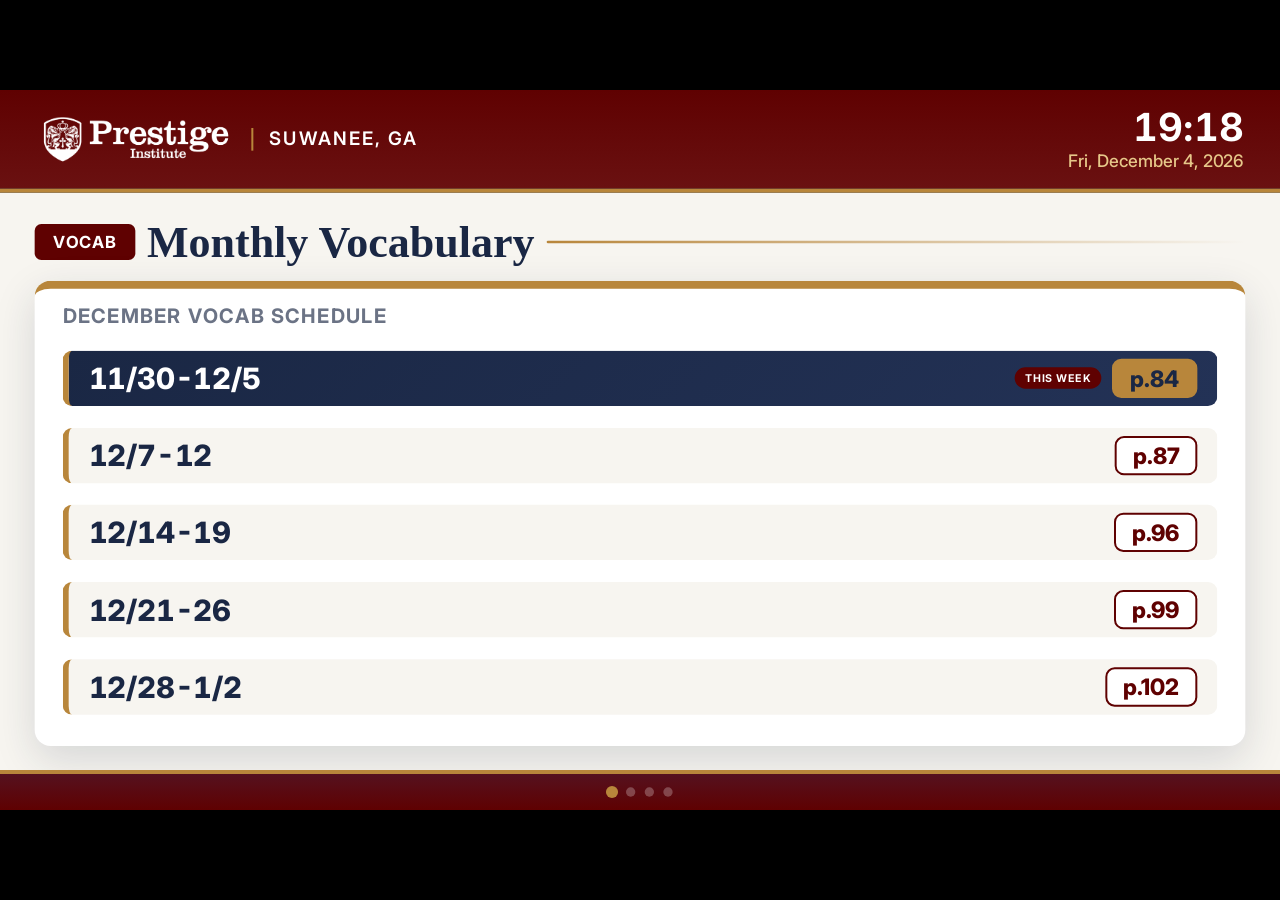
<file: index.html>
<!DOCTYPE html>
<html lang="ko">
<head>
<meta charset="UTF-8">
<meta name="viewport" content="width=device-width, initial-scale=1, viewport-fit=cover">
<title>Prestige Suwanee Lobby Display</title>
<link rel="preconnect" href="https://fonts.googleapis.com">
<link rel="preconnect" href="https://fonts.gstatic.com" crossorigin>
<link href="https://fonts.googleapis.com/css2?family=Noto+Sans+KR:wght@400;500;700;900&family=Inter:wght@400;500;600;700;800&family=Playfair+Display:wght@700;800&display=swap" rel="stylesheet">
<link rel="stylesheet" href="styles.css">
</head>
<body>
<div id="stage">

<header>
  <div class="brand">
    <img src="branding/download.png" alt="Prestige Suwanee">
    <div class="location">Suwanee, GA</div>
  </div>
  <div class="clock">
    <div class="time" id="clockTime">--:--</div>
    <div class="date" id="clockDate">--- --, ----</div>
  </div>
</header>

<main>
  <!-- Slide 1: Vocab -->
  <section class="slide" data-slide="0">
    <div class="slide-title">
      <span class="tag">Vocab</span>
      <h1 id="vocabTitle">Monthly Vocabulary</h1>
      <div class="accent"></div>
    </div>
    <div class="vocab-wrap">
      <div class="vocab-card">
        <div class="label" id="vocabMonthLabel">This Month's Vocab Schedule</div>
        <div class="vocab-list" id="vocabList"></div>
      </div>
    </div>
  </section>

  <!-- Slide 2: Special Programs (poster) -->
  <section class="slide" data-slide="1">
    <div class="slide-title">
      <span class="tag">Special</span>
      <h1>Two Special SAT Programs</h1>
      <div class="accent"></div>
    </div>
    <div class="promo-wrap">
      <div class="promo-grid" id="promoGrid">

        <div class="promo-card thanks" data-expires="2026-12-04">
          <div class="promo-head">Thanksgiving SAT Boot Camp</div>
          <div class="promo-body">
            <div>
              <div class="promo-date">11/23 &ndash; 12/4 <small>2 Weeks</small></div>
              <div class="promo-rows">
                <div class="promo-row"><span class="chip">Week 1</span><span>Mon&ndash;Fri 10AM&ndash;2:30PM / Sat 8:30AM&ndash;1:15PM</span></div>
                <div class="promo-row"><span class="chip">Week 2</span><span>Mon&ndash;Fri 5PM&ndash;7:15PM</span></div>
              </div>
              <p class="promo-desc">Intensive SAT Reading &amp; Writing and Math preparation with a full-length practice test.</p>
            </div>
            <p class="promo-note">&#8251; No class on 11/26 (Thanksgiving).</p>
          </div>
        </div>

        <div class="promo-card winter" data-expires="2027-01-02">
          <div class="promo-head">Winter SAT Concept Intensive</div>
          <div class="promo-body">
            <div>
              <div class="promo-date">12/21/26 &ndash; 1/2/27 <small>2 Weeks</small></div>
              <div class="promo-rows">
                <div class="promo-row"><span class="chip">Hours</span><span>Mon&ndash;Thu 10AM&ndash;2:30PM / Sat 8:30AM&ndash;1:15PM</span></div>
              </div>
              <p class="promo-desc">Intensive SAT Reading &amp; Writing and Math concept lessons.<br>Lectures and weekly recap sessions.</p>
              <div class="promo-offer" data-expires="2026-11-30"><b>10% OFF</b><span>Register by the end of November and receive a 10% discount!</span></div>
            </div>
            <p class="promo-note">&#8251; No class on 12/25 (Christmas) and 1/1 (New Year's Day).</p>
          </div>
        </div>

      </div>
      <div class="promo-foot"><span>Registration &amp; Inquiries</span><strong>470-589-5050</strong></div>
    </div>
  </section>

  <!-- Slide 3: Program Schedule (SAT + AP combined) -->
  <section class="slide" data-slide="2">
    <div class="slide-title">
      <span class="tag">Schedule</span>
      <h1>Program Schedule</h1>
      <div class="accent"></div>
    </div>
    <div class="sched-grid">
      <div class="sched-col">
        <h2>Weekend · Saturday</h2>
        <div class="sched-list">
          <div class="sched-item">
            <div class="name">SAT Concept + Advanced</div>
            <div class="time">8:30 AM – 1:15 PM</div>
          </div>
          <div class="sched-item">
            <div class="name">SAT Advanced</div>
            <div class="time">8:30 AM – 1:15 PM</div>
          </div>
          <div class="sched-item">
            <div class="name">AP Calculus AB</div>
            <div class="time">1:15 – 3:15 PM</div>
          </div>
        </div>
      </div>
      <div class="sched-col">
        <h2>Weekday · Wed &amp; Fri</h2>
        <div class="sched-list">
          <div class="sched-item">
            <div class="name">SAT Concept + Advanced</div>
            <div class="time">5:00 PM – 7:15 PM</div>
          </div>
          <div class="sched-item">
            <div class="name">SAT Advanced</div>
            <div class="time">5:00 PM – 7:15 PM</div>
          </div>
          <div class="sched-item">
            <div class="name">AP Physics 1 (Tue)</div>
            <div class="time">5:30 – 7:30 PM</div>
          </div>
          <div class="sched-item">
            <div class="name">AP Chemistry (Wed)</div>
            <div class="time">5:30 – 7:30 PM</div>
          </div>
        </div>
      </div>
    </div>
  </section>

  <!-- Slide 4: Next SAT -->
  <section class="slide" data-slide="3">
    <div class="slide-title">
      <span class="tag">SAT</span>
      <h1>Next SAT Test Date</h1>
      <div class="accent"></div>
    </div>
    <div class="sat-wrap">
      <div class="sat-main">
        <div class="eyebrow">Countdown</div>
        <div class="dday" id="satDdayBig">D-<span>-</span></div>
        <div class="fulldate" id="satFullDate">-</div>
      </div>
      <div class="sat-next">
        <h3>Upcoming Test Dates</h3>
        <ul id="satFutureList"></ul>
      </div>
    </div>
  </section>
</main>

<div class="dots" id="dots"></div>

<!-- KEEP-AWAKE: hidden YouTube player (see script.js) -->
<div style="position:fixed;bottom:0;right:0;width:2px;height:2px;opacity:0.01;overflow:hidden;pointer-events:none;z-index:9999;">
  <div id="ytKeepAwake"></div>
</div>

</div><!-- /#stage -->

<script src="script.js"></script>
</body>
</html>
</file>
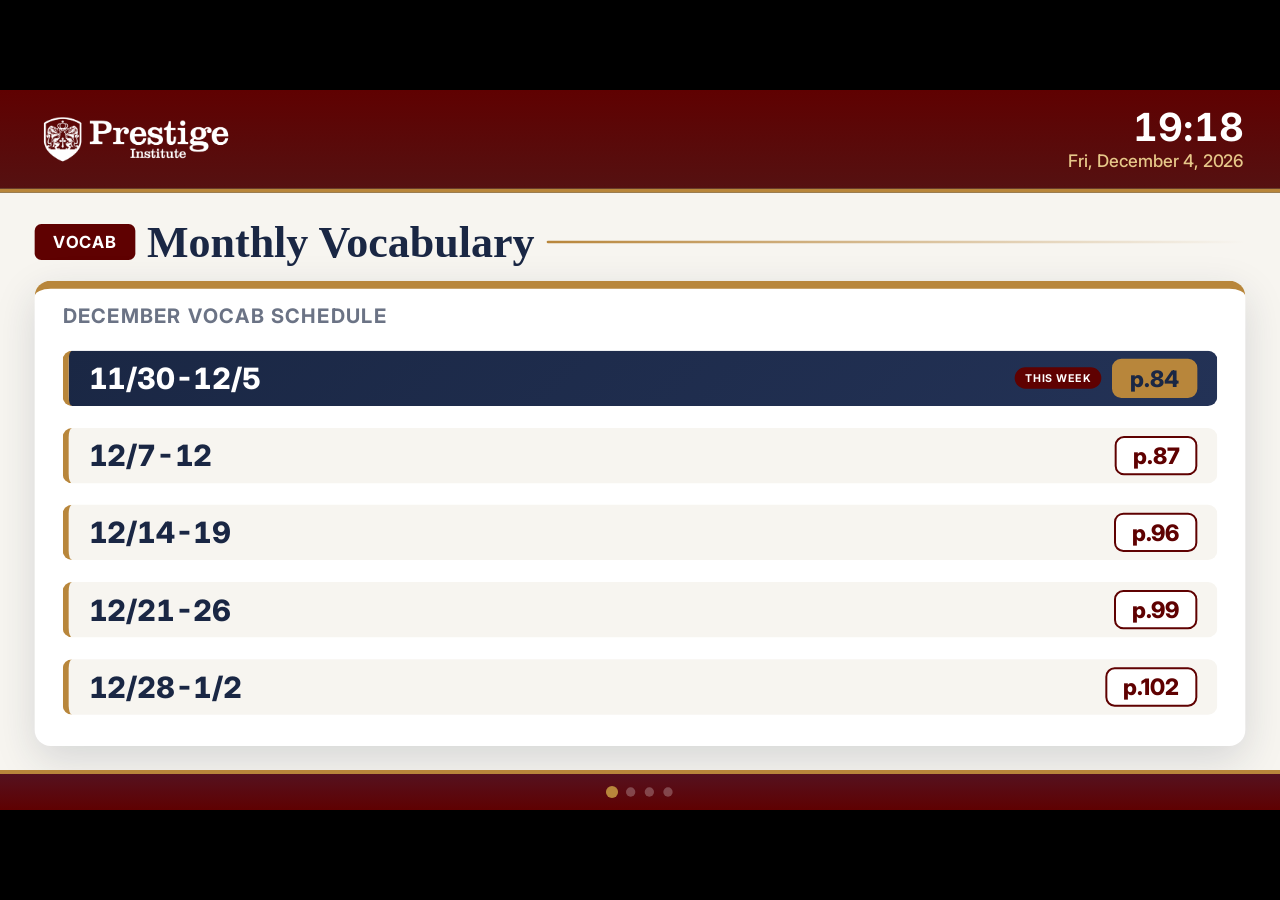
<file: edit.html>
<!DOCTYPE html>
<html lang="ko">
<head>
<meta charset="UTF-8">
<meta name="viewport" content="width=device-width, initial-scale=1, viewport-fit=cover">
<title>Prestige Suwanee Lobby Display</title>
<link rel="preconnect" href="https://fonts.googleapis.com">
<link rel="preconnect" href="https://fonts.gstatic.com" crossorigin>
<link href="https://fonts.googleapis.com/css2?family=Noto+Sans+KR:wght@400;500;700;900&family=Inter:wght@400;500;600;700;800&display=swap" rel="stylesheet">
<style>
  :root{
    --navy:#1a2744;
    --navy-2:#233256;
    --burgundy:#5f0101;
    --gold:#b8863b;
    --gold-light:#e6c789;
    --paper:#f7f5f0;
    --ink:#1a2744;
    --muted:#6b7385;
  }
  *{box-sizing:border-box;margin:0;padding:0;}
  html,body{
    height:100%;
    background:#000;
    font-family:'Inter','Noto Sans KR',sans-serif;
    overflow:hidden;
  }
  body{
    display:flex;
    align-items:center;
    justify-content:center;
    color:var(--ink);
  }
  #stage{
    width:1920px;
    height:1080px;
    position:relative;
    display:flex;
    flex-direction:column;
    background:var(--navy);
    transform-origin:center center;
    overflow:hidden;
    flex-shrink:0;
  }

  /* ---------- HEADER ---------- */
  header{
    flex:0 0 auto;
    display:flex;
    align-items:center;
    justify-content:space-between;
    padding:26px 54px;
    background:linear-gradient(180deg,var(--burgundy) 0%, #551111 100%);
    border-bottom:6px solid var(--gold);
    z-index:5;
  }
  .brand{
    display:flex;
    align-items:center;
    gap:12px;
  }
  .brand img{
    height:96px;
    width:auto;
    display:block;
  }
  .brand .sub{
    font-size:15px;
    color:var(--gold-light);
    font-weight:600;
    letter-spacing:2px;
    text-transform:uppercase;
  }
  .clock{
    text-align:right;
    color:#fff;
  }
  .clock .time{
    font-family:'Inter',sans-serif;
    font-size:58px;
    font-weight:700;
    letter-spacing:0.5px;
    line-height:1;
    font-variant-numeric:tabular-nums;
  }
  .clock .date{
    margin-top:6px;
    font-size:26px;
    font-weight:500;
    color:var(--gold-light);
  }

  /* ---------- SLIDES ---------- */
  main{
    flex:1 1 auto;
    position:relative;
    background:var(--paper);
    overflow:hidden;
  }
  .slide{
    position:absolute;
    inset:0;
    padding:36px 52px;
    display:flex;
    flex-direction:column;
    opacity:0;
    transform:translateY(14px);
    transition:opacity .6s ease, transform .6s ease;
    pointer-events:none;
  }
  .slide.active{
    opacity:1;
    transform:translateY(0);
    pointer-events:auto;
  }
  .slide-title{
    display:flex;
    align-items:center;
    gap:18px;
    margin-bottom:20px;
  }
  .slide-title .tag{
    background:var(--burgundy);
    color:#fff;
    font-weight:700;
    font-size:25px;
    letter-spacing:1.5px;
    padding:12px 28px;
    border-radius:10px;
    text-transform:uppercase;
  }
  .slide-title h1{
    font-family:'Times New Roman',serif;
    font-size:66px;
    font-weight:900;
    color:var(--navy);
  }
  .slide-title .accent{
    flex:1;
    height:4px;
    background:linear-gradient(90deg,var(--gold),transparent);
    border-radius:3px;
  }

  /* ---- Vocab Slide (month list) ---- */
  .vocab-wrap{
    flex:1;
    display:flex;
    min-height:0;
  }
  .vocab-card{
    background:#fff;
    border-radius:24px;
    box-shadow:0 20px 60px rgba(26,39,68,0.15);
    padding:22px 42px;
    border-top:12px solid var(--gold);
    flex:1;
    display:flex;
    flex-direction:column;
    min-height:0;
  }
  .vocab-card .label{
    font-size:30px;
    font-weight:700;
    color:var(--muted);
    letter-spacing:2px;
    text-transform:uppercase;
    margin-bottom:10px;
  }
  .vocab-list{
    flex:1;
    display:flex;
    flex-direction:column;
    justify-content:space-evenly;
    gap:8px;
    overflow:auto;
  }
  .vocab-row{
    display:flex;
    align-items:center;
    justify-content:space-between;
    padding:12px 30px;
    border-radius:14px;
    background:var(--paper);
    border-left:9px solid var(--gold);
  }
  .vocab-row .range{
    font-family:'Inter',sans-serif;
    font-size:44px;
    font-weight:800;
    color:var(--navy);
    font-variant-numeric:tabular-nums;
  }
  .vocab-row .right{
    display:flex;
    align-items:center;
    gap:16px;
  }
  .vocab-row .badge{
    font-size:16px;
    font-weight:700;
    letter-spacing:1px;
    background:var(--burgundy);
    color:#fff;
    padding:6px 16px;
    border-radius:999px;
    text-transform:uppercase;
  }
  .vocab-row .page{
    font-size:34px;
    font-weight:800;
    color:var(--burgundy);
    background:#fff;
    border:3px solid var(--burgundy);
    padding:6px 24px;
    border-radius:14px;
  }
  .vocab-row.current{
    background:linear-gradient(135deg,var(--navy),var(--navy-2));
    border-left-color:var(--gold);
  }
  .vocab-row.current .range{ color:#fff; }
  .vocab-row.current .page{
    background:var(--gold);
    color:var(--navy);
    border-color:var(--gold);
  }

  /* ---- Room Slide (architectural floor plan) ---- */
  .room-wrap{
    flex:1;
    min-height:0;
    background:#fff;
    border-radius:14px;
    box-shadow:0 10px 30px rgba(26,39,68,0.1);
    border-top:10px solid var(--gold);
    padding:18px 28px;
    display:flex;
  }
  .floorplan{
    width:100%;
    height:100%;
  }
  .fp-wall{ stroke:var(--navy); stroke-width:14; stroke-linecap:square; fill:none; }
  .fp-wall-thin{ stroke:var(--navy); stroke-width:2; }
  .fp-door{ stroke:var(--muted); stroke-width:1.2; fill:none; opacity:.4; }
  .fp-num{
    font-family:'Inter',sans-serif;
    font-weight:800;
    font-size:64px;
    fill:var(--navy);
    text-anchor:middle;
    dominant-baseline:central;
  }

  /* ---- Schedule Slide ---- */
  .sched-grid{
    flex:1;
    display:grid;
    grid-template-columns:1fr 1fr;
    gap:24px;
    min-height:0;
  }
  .sched-col{
    background:#fff;
    border-radius:22px;
    box-shadow:0 14px 40px rgba(26,39,68,0.1);
    padding:32px 38px;
    display:flex;
    flex-direction:column;
    overflow:hidden;
  }
  .sched-col h2{
    font-size:38px;
    color:var(--navy);
    font-weight:800;
    padding-bottom:16px;
    margin-bottom:16px;
    border-bottom:4px solid var(--gold);
  }
  .sched-list{
    flex:1;
    display:flex;
    flex-direction:column;
    justify-content:space-evenly;
    gap:16px;
    overflow:auto;
  }
  .sched-item{
    display:flex;
    align-items:center;
    justify-content:space-between;
    gap:16px;
    background:var(--paper);
    border-left:9px solid var(--burgundy);
    border-radius:14px;
    padding:26px 30px;
  }
  .sched-item .name{
    font-weight:700;
    font-size:38px;
    color:var(--navy);
  }
  .sched-item .teacher{
    font-size:23px;
    color:var(--muted);
    margin-top:2px;
  }
  .sched-item .time{
    font-size:30px;
    font-weight:700;
    color:var(--burgundy);
    white-space:nowrap;
  }

  /* ---- SAT Countdown Slide ---- */
  .sat-wrap{
    flex:1;
    display:flex;
    gap:48px;
    align-items:center;
    justify-content:center;
  }
  .sat-main{
    background:linear-gradient(135deg,var(--navy),var(--navy-2));
    color:#fff;
    border-radius:32px;
    padding:68px 100px;
    text-align:center;
    box-shadow:0 20px 60px rgba(26,39,68,0.25);
  }
  .sat-main .eyebrow{
    font-size:30px;
    letter-spacing:3px;
    color:var(--gold-light);
    font-weight:700;
    text-transform:uppercase;
  }
  .sat-main .dday{
    font-family:'Inter',sans-serif;
    font-size:200px;
    font-weight:800;
    margin:20px 0;
    color:#fff;
  }
  .sat-main .dday span{ color:var(--gold-light); }
  .sat-main .fulldate{
    font-size:42px;
    font-weight:600;
  }
  .sat-next{
    background:#fff;
    border-radius:22px;
    padding:42px 48px;
    box-shadow:0 14px 40px rgba(26,39,68,0.1);
    min-width:380px;
  }
  .sat-next h3{
    font-size:26px;
    color:var(--muted);
    letter-spacing:1px;
    margin-bottom:20px;
    text-transform:uppercase;
  }
  .sat-next li{
    list-style:none;
    display:flex;
    justify-content:space-between;
    padding:18px 0;
    border-bottom:1px solid #eee;
    font-weight:600;
    font-size:30px;
    color:var(--navy);
  }
  .sat-next li:last-child{border-bottom:none;}

  /* ---- Dots ---- */
  .dots{
    flex:0 0 auto;
    display:flex;
    justify-content:center;
    gap:14px;
    padding:20px 0;
    background:linear-gradient(0deg,var(--burgundy) 0%, #55111f 100%);
    border-top:6px solid var(--gold);
  }
  .dot{
    width:14px;height:14px;border-radius:50%;
    background:rgba(255,255,255,0.25);
    transition:background .3s ease, transform .3s ease;
    cursor:pointer;
    border:none;
    padding:0;
  }
  .dot:hover{
    background:rgba(255,255,255,0.5);
  }
  .dot.active{
    background:var(--gold);
    transform:scale(1.3);
  }
</style>
</head>
<body>
<div id="stage">

<header>
  <div class="brand">
    <img src="[data-uri]" alt="Prestige Suwanee">
  </div>
  <div class="clock">
    <div class="time" id="clockTime">--:--</div>
    <div class="date" id="clockDate">--- --, ----</div>
  </div>
</header>

<main>
  <!-- Slide 1: Vocab -->
  <section class="slide" data-slide="0">
    <div class="slide-title">
      <span class="tag">Vocab</span>
      <h1 id="vocabTitle">Monthly Vocabulary</h1>
      <div class="accent"></div>
    </div>
    <div class="vocab-wrap">
      <div class="vocab-card">
        <div class="label" id="vocabMonthLabel">This Month's Vocab Schedule</div>
        <div class="vocab-list" id="vocabList"></div>
      </div>
    </div>
  </section>

  <!-- Slide 2: Room Availability -->
  <section class="slide" data-slide="1">
    <div class="slide-title">
      <span class="tag">Rooms</span>
      <h1>Room Availability</h1>
      <div class="accent"></div>
    </div>
    <div class="room-wrap">
      <svg class="floorplan" viewBox="-136 -30 1272 660" xmlns="http://www.w3.org/2000/svg">
        <g transform="translate(-220,0) scale(1.2,1)">
        <!-- ===== EXTERIOR WALLS ===== -->
        <!-- top wall -->
        <line class="fp-wall" x1="0" y1="0" x2="1220" y2="0"/>
        <!-- right wall -->
        <line class="fp-wall" x1="1220" y1="0" x2="1220" y2="560"/>
        <!-- bottom wall of rooms 6/7 row (step) -->
        <line class="fp-wall" x1="1220" y1="560" x2="570" y2="560"/>
        <!-- bottom wall of room 0 -->
        <line class="fp-wall" x1="300" y1="600" x2="570" y2="600"/>
        <!-- bottom (entrance) wall, with entrance door gap -->
        <line class="fp-wall" x1="300" y1="600" x2="240" y2="600"/>
        <line class="fp-wall" x1="160" y1="600" x2="80" y2="600"/>
        <!-- left wall -->
        <line class="fp-wall" x1="0" y1="300" x2="0" y2="0"/>

        <!-- ===== INTERIOR WALLS: top row partitions (rooms 1-5) ===== -->
        <line class="fp-wall" x1="220" y1="0" x2="220" y2="300"/>
        <line class="fp-wall" x1="480" y1="0" x2="480" y2="300"/>
        <line class="fp-wall" x1="710" y1="0" x2="710" y2="300"/>
        <line class="fp-wall" x1="960" y1="0" x2="960" y2="300"/>

        <!-- wall between room 1 / lobby, with connecting door -->
        <line class="fp-wall" x1="0" y1="300" x2="85" y2="300"/>
        <line class="fp-wall" x1="155" y1="300" x2="220" y2="300"/>

        <!-- wall between rooms 2-5 and the hallway, with a door per room -->
        <line class="fp-wall" x1="220" y1="300" x2="300" y2="300"/>
        <line class="fp-wall" x1="350" y1="300" x2="485" y2="300"/>
        <line class="fp-wall" x1="535" y1="300" x2="665" y2="300"/>
        <line class="fp-wall" x1="715" y1="300" x2="870" y2="300"/>
        <line class="fp-wall" x1="920" y1="300" x2="1220" y2="300"/>

        <!-- lobby right wall, with door into hallway -->
        <line class="fp-wall" x1="300" y1="370" x2="300" y2="600"/>

        <!-- wall between hallway and rooms 0/6/7, with a door per room -->
        <line class="fp-wall" x1="300" y1="360" x2="380" y2="360"/>
        <line class="fp-wall" x1="430" y1="360" x2="665" y2="360"/>
        <line class="fp-wall" x1="715" y1="360" x2="950" y2="360"/>
        <line class="fp-wall" x1="1000" y1="360" x2="1220" y2="360"/>

        <!-- wall between room 0 / room 6 -->
        <line class="fp-wall" x1="570" y1="360" x2="570" y2="600"/>
        <!-- wall between room 6 / room 7 -->
        <line class="fp-wall" x1="830" y1="360" x2="830" y2="560"/>
        
        </g>

        <!-- ===== ROOM NUMBERS (kept unscaled so the digits don't distort) ===== -->
        <text class="fp-num" x="32" y="150">1</text>
        <text class="fp-num" x="290" y="150">2</text>
        <text class="fp-num" x="512" y="150">3</text>
        <text class="fp-num" x="762" y="150">4</text>
        <text class="fp-num" x="1058" y="150">5</text>
        <text class="fp-num" x="290" y="450">0</text>
        <text class="fp-num" x="632" y="450">6</text>
        <text class="fp-num" x="974" y="450">7</text>
      </svg>
    </div>
  </section>

  <!-- Slide 3: Program Schedule (SAT + AP combined) -->
  <section class="slide" data-slide="2">
    <div class="slide-title">
      <span class="tag">Schedule</span>
      <h1>Program Schedule</h1>
      <div class="accent"></div>
    </div>
    <div class="sched-grid">
      <div class="sched-col">
        <h2>Weekend · Saturday</h2>
        <div class="sched-list">
          <div class="sched-item">
            <div class="name">SAT Concept + Advanced</div>
            <div class="time">8:30 AM – 1:15 PM</div>
          </div>
          <div class="sched-item">
            <div class="name">SAT Advanced</div>
            <div class="time">8:30 AM – 1:15 PM</div>
          </div>
          <div class="sched-item">
            <div class="name">AP Calculus AB</div>
            <div class="time">1:15 – 3:15 PM</div>
          </div>
        </div>
      </div>
      <div class="sched-col">
        <h2>Weekday · Wed &amp; Fri</h2>
        <div class="sched-list">
          <div class="sched-item">
            <div class="name">SAT Concept + Advanced</div>
            <div class="time">5:00 PM – 7:15 PM</div>
          </div>
          <div class="sched-item">
            <div class="name">SAT Advanced</div>
            <div class="time">5:00 PM – 7:15 PM</div>
          </div>
          <div class="sched-item">
            <div class="name">AP Physics 1 (Tue)</div>
            <div class="time">5:30 – 7:30 PM</div>
          </div>
          <div class="sched-item">
            <div class="name">AP Chemistry (Wed)</div>
            <div class="time">5:30 – 7:30 PM</div>
          </div>
        </div>
      </div>
    </div>
  </section>

  <!-- Slide 4: Next SAT -->
  <section class="slide" data-slide="3">
    <div class="slide-title">
      <span class="tag">SAT</span>
      <h1>Next SAT Test Date</h1>
      <div class="accent"></div>
    </div>
    <div class="sat-wrap">
      <div class="sat-main">
        <div class="eyebrow">Countdown</div>
        <div class="dday" id="satDdayBig">D-<span>-</span></div>
        <div class="fulldate" id="satFullDate">-</div>
      </div>
      <div class="sat-next">
        <h3>Upcoming Test Dates</h3>
        <ul id="satFutureList"></ul>
      </div>
    </div>
  </section>
</main>

<div class="dots" id="dots"></div>

</div><!-- /#stage -->

<script>
/* ---------------- CLOCK ---------------- */
const weekdays = ['Sun','Mon','Tue','Wed','Thu','Fri','Sat'];
const monthNames = ['January','February','March','April','May','June','July','August','September','October','November','December'];
function pad(n){ return String(n).padStart(2,'0'); }
function updateClock(){
  const now = new Date();
  document.getElementById('clockTime').textContent =
    `${pad(now.getHours())}:${pad(now.getMinutes())}`;
  document.getElementById('clockDate').textContent =
    `${weekdays[now.getDay()]}, ${monthNames[now.getMonth()]} ${now.getDate()}, ${now.getFullYear()}`;
}
updateClock();
// Only the minute changes now (no seconds shown), so sync updates to the
// start of the next minute, then refresh once a minute after that.
const msToNextMinute = 60000 - (Date.now() % 60000);
setTimeout(()=>{
  updateClock();
  setInterval(updateClock, 60000);
}, msToNextMinute);

/* ---------------- WEEKLY VOCAB ---------------- */
// 학원용 Vocab Test 교재의 페이지 진행 순서 (Google Drive 파일 목록 기준)
const pageSequence = [6,9,12,15,24,27,30,33,42,45,48,51,60,63,66,69,78,81,84,87,96,99,102,105,114,117,120,123,132,135,138,141,150,153,156,159];
const anchorIndex = 8; // p.42 위치 (2026-09-21 주)
const anchorMonday = new Date(2026,8,21); // 2026-09-21 (월요일 확인됨)

function getMondayOf(d){
  const date = new Date(d.getFullYear(), d.getMonth(), d.getDate());
  const day = date.getDay();
  const diff = (day===0) ? -6 : 1-day;
  date.setDate(date.getDate()+diff);
  return date;
}
function fmtRange(monday){
  const saturday = new Date(monday);
  saturday.setDate(monday.getDate()+5);
  if(monday.getMonth()===saturday.getMonth()){
    return `${monday.getMonth()+1}/${monday.getDate()}-${saturday.getDate()}`;
  }
  return `${monday.getMonth()+1}/${monday.getDate()}-${saturday.getMonth()+1}/${saturday.getDate()}`;
}
function pageForMonday(monday){
  const diffDays = Math.round((monday - anchorMonday)/(1000*60*60*24));
  const diffWeeks = Math.round(diffDays/7);
  const idx = anchorIndex + diffWeeks;
  return (idx>=0 && idx<pageSequence.length) ? pageSequence[idx] : null;
}
function isSameWeek(a,b){
  return getMondayOf(a).getTime() === getMondayOf(b).getTime();
}
function updateVocab(){
  const today = new Date();
  const year = today.getFullYear();
  const month = today.getMonth(); // 0-indexed
  document.getElementById('vocabMonthLabel').textContent = `${monthNames[month]} Vocab Schedule`;

  const lastDay = new Date(year, month+1, 0);
  let monday = getMondayOf(new Date(year, month, 1));
  const weeks = [];
  while(monday <= lastDay){
    weeks.push(new Date(monday));
    monday = new Date(monday);
    monday.setDate(monday.getDate()+7);
  }

  const list = document.getElementById('vocabList');
  list.innerHTML = '';
  weeks.forEach(wk=>{
    const page = pageForMonday(wk);
    const row = document.createElement('div');
    row.className = 'vocab-row' + (isSameWeek(wk,today) ? ' current' : '');
    const pageLabel = page!==null ? `p.${page}` : 'TBD';
    const badge = isSameWeek(wk,today) ? '<span class="badge">This Week</span>' : '';
    row.innerHTML = `<div class="range">${fmtRange(wk)}</div><div class="right">${badge}<div class="page">${pageLabel}</div></div>`;
    list.appendChild(row);
  });
}
updateVocab();
setInterval(updateVocab, 60*1000);

/* ---------------- NEXT SAT ---------------- */
const satDates = ['2026-10-03','2026-11-07','2026-12-05','2027-03-06','2027-05-01','2027-06-05'];
function updateSat(){
  const today = new Date(); today.setHours(0,0,0,0);
  const upcoming = satDates.map(s=>new Date(s+'T00:00:00')).filter(d=>d>=today);
  if(upcoming.length===0) return;
  const next = upcoming[0];
  const dday = Math.ceil((next-today)/(1000*60*60*24));
  document.getElementById('satDdayBig').innerHTML = `D-<span>${dday}</span>`;
  document.getElementById('satFullDate').textContent =
    `${weekdays[next.getDay()]}, ${monthNames[next.getMonth()]} ${next.getDate()}, ${next.getFullYear()}`;
  const list = document.getElementById('satFutureList');
  list.innerHTML='';
  upcoming.slice(1,4).forEach(d=>{
    const li = document.createElement('li');
    li.innerHTML = `<span>${d.getMonth()+1}/${d.getDate()}</span><span>D-${Math.ceil((d-today)/(1000*60*60*24))}</span>`;
    list.appendChild(li);
  });
}
updateSat();
setInterval(updateSat, 60*60*1000);

/* ---------------- SLIDE ROTATION ---------------- */
const slides = Array.from(document.querySelectorAll('.slide'));
const dotsWrap = document.getElementById('dots');
slides.forEach((s,i)=>{
  const d = document.createElement('button');
  d.className = 'dot'+(i===0?' active':'');
  d.type = 'button';
  d.setAttribute('aria-label', `Go to slide ${i+1}`);
  d.addEventListener('click', ()=>{ showSlide(i); restartRotation(); });
  dotsWrap.appendChild(d);
});
const dots = Array.from(dotsWrap.children);
let current = 0;
let rotationTimer = null;
const SLIDE_SECONDS = 12;
function showSlide(i){
  slides.forEach((s,idx)=>s.classList.toggle('active', idx===i));
  dots.forEach((d,idx)=>d.classList.toggle('active', idx===i));
  current = i;
}
function restartRotation(){
  if(rotationTimer) clearInterval(rotationTimer);
  rotationTimer = setInterval(()=>{ showSlide((current+1)%slides.length); }, SLIDE_SECONDS*1000);
}
showSlide(0);
restartRotation();

/* ---------------- SCALE STAGE TO FIT SCREEN (keeps 16:9 ratio on any TV) ---------------- */
const stage = document.getElementById('stage');
function fitStage(){
  const scale = Math.min(window.innerWidth/1920, window.innerHeight/1080);
  stage.style.transform = `translate(-50%,-50%) scale(${scale})`;
  stage.style.position = 'absolute';
  stage.style.top = '50%';
  stage.style.left = '50%';
}
window.addEventListener('resize', fitStage);
window.addEventListener('orientationchange', fitStage);
fitStage();
</script>
</body>
</html>
</file>
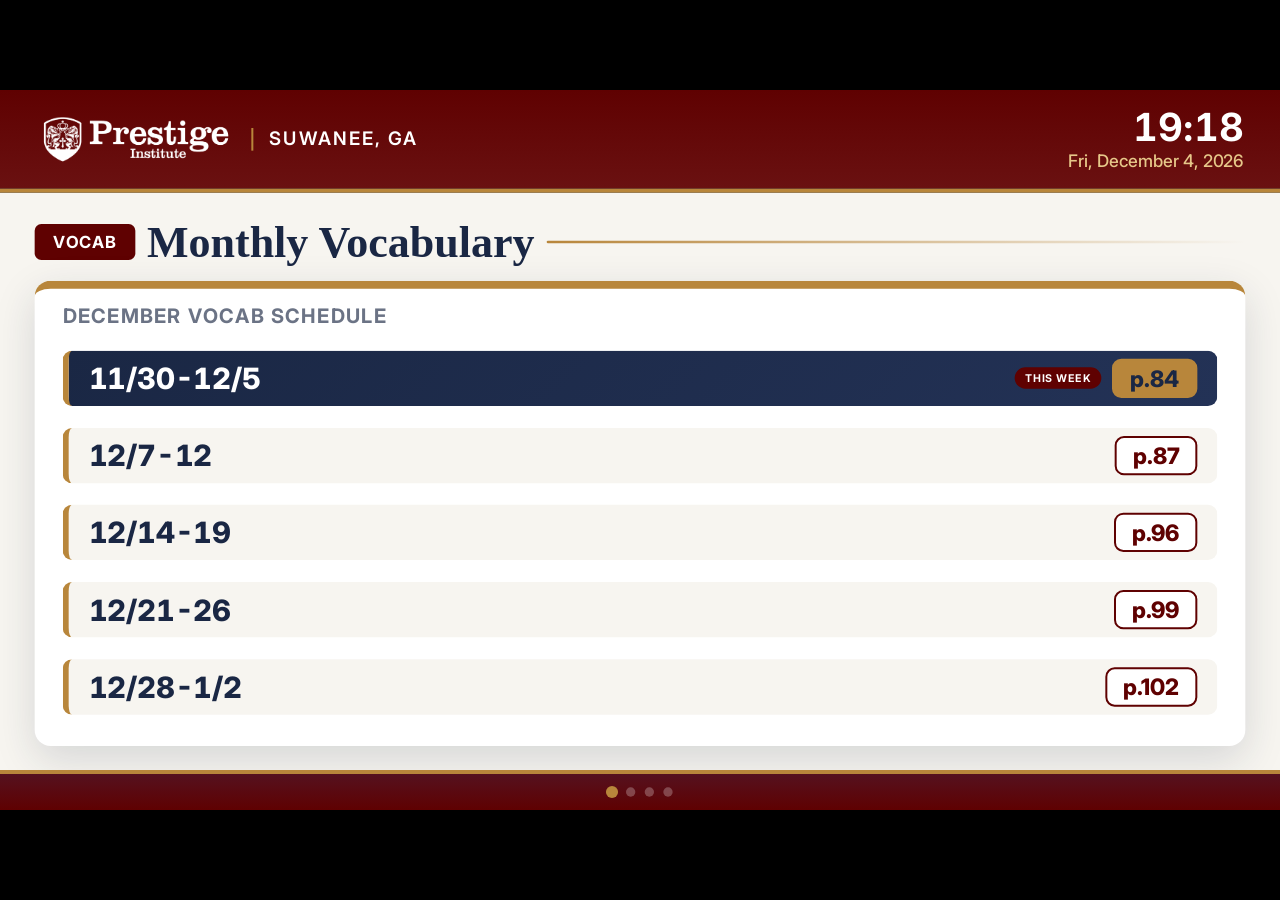
<file: index (1).html>
<!DOCTYPE html>
<html lang="ko">
<head>
<meta charset="UTF-8">
<meta name="viewport" content="width=device-width, initial-scale=1, viewport-fit=cover">
<title>Prestige Suwanee Lobby Display</title>
<link rel="preconnect" href="https://fonts.googleapis.com">
<link rel="preconnect" href="https://fonts.gstatic.com" crossorigin>
<link href="https://fonts.googleapis.com/css2?family=Noto+Sans+KR:wght@400;500;700;900&family=Inter:wght@400;500;600;700;800&family=Playfair+Display:wght@700;800&display=swap" rel="stylesheet">
<style>
  :root{
    --navy:#1a2744;
    --navy-2:#233256;
    --burgundy:#5f0101;
    --gold:#b8863b;
    --gold-light:#e6c789;
    --paper:#f7f5f0;
    --ink:#1a2744;
    --muted:#6b7385;
  }
  *{box-sizing:border-box;margin:0;padding:0;}
  html,body{
    height:100%;
    background:#000;
    font-family:'Inter','Noto Sans KR',sans-serif;
    overflow:hidden;
  }
  body{
    display:flex;
    align-items:center;
    justify-content:center;
    color:var(--ink);
  }
  #stage{
    width:1920px;
    height:1080px;
    position:relative;
    display:flex;
    flex-direction:column;
    background:var(--navy);
    transform-origin:center center;
    overflow:hidden;
    flex-shrink:0;
  }

  /* ---------- HEADER ---------- */
  header{
    flex:0 0 auto;
    display:flex;
    align-items:center;
    justify-content:space-between;
    padding:26px 54px;
    background:linear-gradient(180deg,var(--burgundy) 0%, #6a1111 100%);
    border-bottom:6px solid var(--gold);
    z-index:5;
  }
  .brand{
    display:flex;
    align-items:center;
    gap:24px;
  }
  .brand img{
    height:96px;
    width:auto;
    display:block;
  }
  .brand .sub{
    font-size:15px;
    color:var(--gold-light);
    font-weight:600;
    letter-spacing:2px;
    text-transform:uppercase;
  }

  .brand .location{
    font-size:28px;
    font-weight:600;
    color:#ffffff;
    letter-spacing:3px;
    text-transform:uppercase;
    padding-left:24px;
    border-left:3px solid var(--gold);
    line-height:1.2;
}
  .clock{
    text-align:right;
    color:#fff;
  }
  .clock .time{
    font-family:'Inter',sans-serif;
    font-size:58px;
    font-weight:700;
    letter-spacing:0.5px;
    line-height:1;
    font-variant-numeric:tabular-nums;
  }
  .clock .date{
    margin-top:6px;
    font-size:26px;
    font-weight:500;
    color:var(--gold-light);
  }

  /* ---------- SLIDES ---------- */
  main{
    flex:1 1 auto;
    position:relative;
    background:var(--paper);
    overflow:hidden;
  }
  .slide{
    position:absolute;
    inset:0;
    padding:36px 52px;
    display:flex;
    flex-direction:column;
    opacity:0;
    transform:translateY(14px);
    transition:opacity .6s ease, transform .6s ease;
    pointer-events:none;
  }
  .slide.active{
    opacity:1;
    transform:translateY(0);
    pointer-events:auto;
  }
  .slide-title{
    display:flex;
    align-items:center;
    gap:18px;
    margin-bottom:20px;
  }
  .slide-title .tag{
    background:var(--burgundy);
    color:#fff;
    font-weight:700;
    font-size:25px;
    letter-spacing:1.5px;
    padding:12px 28px;
    border-radius:10px;
    text-transform:uppercase;
  }
  .slide-title h1{
    font-family:'Times New Roman',serif;
    font-size:66px;
    font-weight:900;
    color:var(--navy);
  }
  .slide-title .accent{
    flex:1;
    height:4px;
    background:linear-gradient(90deg,var(--gold),transparent);
    border-radius:3px;
  }

  /* ---- Vocab Slide (month list) ---- */
  .vocab-wrap{
    flex:1;
    display:flex;
    min-height:0;
  }
  .vocab-card{
    background:#fff;
    border-radius:24px;
    box-shadow:0 20px 60px rgba(26,39,68,0.15);
    padding:22px 42px;
    border-top:12px solid var(--gold);
    flex:1;
    display:flex;
    flex-direction:column;
    min-height:0;
  }
  .vocab-card .label{
    font-size:30px;
    font-weight:700;
    color:var(--muted);
    letter-spacing:2px;
    text-transform:uppercase;
    margin-bottom:10px;
  }
  .vocab-list{
    flex:1;
    display:flex;
    flex-direction:column;
    justify-content:space-evenly;
    gap:8px;
    overflow:auto;
  }
  .vocab-row{
    display:flex;
    align-items:center;
    justify-content:space-between;
    padding:12px 30px;
    border-radius:14px;
    background:var(--paper);
    border-left:9px solid var(--gold);
  }
  .vocab-row .range{
    font-family:'Inter',sans-serif;
    font-size:44px;
    font-weight:800;
    color:var(--navy);
    font-variant-numeric:tabular-nums;
  }
  .vocab-row .right{
    display:flex;
    align-items:center;
    gap:16px;
  }
  .vocab-row .badge{
    font-size:16px;
    font-weight:700;
    letter-spacing:1px;
    background:var(--burgundy);
    color:#fff;
    padding:6px 16px;
    border-radius:999px;
    text-transform:uppercase;
  }
  .vocab-row .page{
    font-size:34px;
    font-weight:800;
    color:var(--burgundy);
    background:#fff;
    border:3px solid var(--burgundy);
    padding:6px 24px;
    border-radius:14px;
  }
  .vocab-row.current{
    background:linear-gradient(135deg,var(--navy),var(--navy-2));
    border-left-color:var(--gold);
  }
  .vocab-row.current .range{ color:#fff; }
  .vocab-row.current .page{
    background:var(--gold);
    color:var(--navy);
    border-color:var(--gold);
  }

  /* ---- Room Slide (custom floor plan) ---- */
  .room-wrap{
    flex:1;
    display:flex;
    flex-direction:column;
    gap:22px;
    min-height:0;
  }
  .room-row{
    display:grid;
    gap:22px;
    flex:1;
    min-height:0;
  }
  .room-row.top{ grid-template-columns:repeat(5,1fr); }
  .room-row.bottom{ grid-template-columns:1.2fr 1fr 1fr 1fr; }
  .room-box{
    background:#fff;
    border-radius:20px;
    box-shadow:0 10px 30px rgba(26,39,68,0.1);
    border-top:12px solid var(--gold);
    padding:26px 20px;
    display:flex;
    flex-direction:column;
    align-items:center;
    justify-content:center;
    text-align:center;
    gap:13px;
    min-height:0;
  }
  .room-box .num{
    font-family:'Inter',sans-serif;
    font-weight:800;
    font-size:46px;
    color:var(--navy);
    background:var(--paper);
    width:70px;height:70px;
    border-radius:50%;
    display:flex;align-items:center;justify-content:center;
  }
  .room-box .cls{
    font-size:25px;
    font-weight:700;
    color:var(--burgundy);
    line-height:1.35;
  }
  .room-box .teacher{
    font-size:22px;
    font-weight:600;
    color:var(--muted);
  }
  .room-box .note{
    font-size:18px;
    color:var(--gold);
    font-weight:700;
    letter-spacing:.5px;
  }
  .room-box.open, .room-box.office{
    border-top-color:#c7cdd6;
  }
  .room-box.open .cls, .room-box.office .cls{ color:#9aa2b1; font-weight:600; }
  .room-box.front{
    background:linear-gradient(135deg,var(--navy),var(--navy-2));
    border-top-color:var(--gold);
    color:#fff;
  }
  .room-box.front .num{
    background:var(--gold);
    color:var(--navy);
    width:auto;height:auto;
    border-radius:12px;
    padding:10px 22px;
    font-size:26px;
  }
  .room-box.front .cls{ color:var(--gold-light); font-size:22px; font-weight:600; }

  /* ---- Schedule Slide ---- */
  .sched-grid{
    flex:1;
    display:grid;
    grid-template-columns:1fr 1fr;
    gap:24px;
    min-height:0;
  }
  .sched-col{
    background:#fff;
    border-radius:22px;
    box-shadow:0 14px 40px rgba(26,39,68,0.1);
    padding:32px 38px;
    display:flex;
    flex-direction:column;
    overflow:hidden;
  }
  .sched-col h2{
    font-size:38px;
    color:var(--navy);
    font-weight:800;
    padding-bottom:16px;
    margin-bottom:16px;
    border-bottom:4px solid var(--gold);
  }
  .sched-list{
    flex:1;
    display:flex;
    flex-direction:column;
    justify-content:space-evenly;
    gap:16px;
    overflow:auto;
  }
  .sched-item{
    display:flex;
    align-items:center;
    justify-content:space-between;
    gap:16px;
    background:var(--paper);
    border-left:9px solid var(--burgundy);
    border-radius:14px;
    padding:26px 30px;
  }
  .sched-item .name{
    font-weight:700;
    font-size:38px;
    color:var(--navy);
  }
  .sched-item .teacher{
    font-size:23px;
    color:var(--muted);
    margin-top:2px;
  }
  .sched-item .time{
    font-size:30px;
    font-weight:700;
    color:var(--burgundy);
    white-space:nowrap;
  }

  /* ---- SAT Countdown Slide ---- */
  .sat-wrap{
    flex:1;
    display:flex;
    gap:48px;
    align-items:center;
    justify-content:center;
  }
  .sat-main{
    background:linear-gradient(135deg,var(--navy),var(--navy-2));
    color:#fff;
    border-radius:32px;
    padding:68px 100px;
    text-align:center;
    box-shadow:0 20px 60px rgba(26,39,68,0.25);
  }
  .sat-main .eyebrow{
    font-size:30px;
    letter-spacing:3px;
    color:var(--gold-light);
    font-weight:700;
    text-transform:uppercase;
  }
  .sat-main .dday{
    font-family:'Inter',sans-serif;
    font-size:200px;
    font-weight:800;
    margin:20px 0;
    color:#fff;
  }
  .sat-main .dday span{ color:var(--gold-light); }
  .sat-main .fulldate{
    font-size:42px;
    font-weight:600;
  }
  .sat-next{
    background:#fff;
    border-radius:22px;
    padding:42px 48px;
    box-shadow:0 14px 40px rgba(26,39,68,0.1);
    min-width:380px;
  }
  .sat-next h3{
    font-size:26px;
    color:var(--muted);
    letter-spacing:1px;
    margin-bottom:20px;
    text-transform:uppercase;
  }
  .sat-next li{
    list-style:none;
    display:flex;
    justify-content:space-between;
    padding:18px 0;
    border-bottom:1px solid #eee;
    font-weight:600;
    font-size:30px;
    color:var(--navy);
  }
  .sat-next li:last-child{border-bottom:none;}

    /* ---- Promo (poster) Slide ---- */
  .promo-wrap{flex:1;display:flex;flex-direction:column;gap:14px;min-height:0;}
  .promo-grid{flex:1;display:flex;gap:24px;min-height:0;}
  .promo-card{flex:1;display:flex;flex-direction:column;border-radius:18px;overflow:hidden;box-shadow:0 14px 40px rgba(26,39,68,0.14);min-height:0;}
  .promo-head{font-family:'Playfair Display','Times New Roman',serif;font-weight:800;font-size:46px;padding:18px 36px;}
  .promo-body{flex:1;display:flex;flex-direction:column;justify-content:space-between;padding:26px 36px 22px;min-height:0;}
  .promo-date{font-family:'Playfair Display','Times New Roman',serif;font-weight:800;font-size:64px;line-height:1.1;padding-bottom:14px;margin-bottom:18px;}
  .promo-date small{font-family:'Inter',sans-serif;font-size:31px;font-weight:700;margin-left:10px;color:#3a2a20;}
  .promo-rows{display:flex;flex-direction:column;gap:12px;margin-bottom:18px;}
  .promo-row{display:flex;align-items:center;gap:16px;font-size:28.5px;font-weight:500;white-space:nowrap;}
  .chip{display:inline-block;min-width:124px;text-align:center;font-size:25px;font-weight:700;color:#fff;padding:6px 16px;border-radius:6px;}
  .promo-desc{font-size:28px;line-height:1.35;font-weight:500;}
  .promo-note{font-size:23px;opacity:.8;margin-top:10px;}
  .promo-offer{display:flex;align-items:center;gap:20px;margin-top:18px;background:#1f5a8c;color:#fff;border-radius:8px;padding:16px 26px;}
  .promo-offer b{font-family:'Playfair Display','Times New Roman',serif;font-size:50px;font-weight:800;white-space:nowrap;}
  .promo-offer span{font-size:27px;font-weight:700;line-height:1.3;}
  .promo-card.thanks{background:#fdf0dc;color:#3a1a0a;}
  .promo-card.thanks .promo-head{background:#9a3a10;color:#fff;}
  .promo-card.thanks .promo-date{color:#9a3a10;border-bottom:3px solid #d9a24a;}
  .promo-card.thanks .chip{background:#3a1a0a;}
  .promo-card.winter{background:#eef6fc;color:#1a2744;}
  .promo-card.winter .promo-head{background:#bcd9ee;color:#1a2744;}
  .promo-card.winter .promo-date{color:#1f5a8c;border-bottom:3px solid #8fb7d8;}
  .promo-card.winter .promo-date small{color:#1a2744;}
  .promo-card.winter .chip{background:#1a2744;}
  .promo-foot{display:flex;align-items:baseline;justify-content:space-between;border-top:3px solid var(--gold);padding-top:10px;}
  .promo-foot span{font-size:28px;font-weight:700;color:var(--gold);letter-spacing:1px;}
  .promo-foot strong{font-family:'Playfair Display','Times New Roman',serif;font-size:50px;font-weight:800;color:var(--navy);}

  /* ---- Dots ---- */
  .dots{
    flex:0 0 auto;
    display:flex;
    justify-content:center;
    gap:14px;
    padding:20px 0;
    background:linear-gradient(0deg,var(--burgundy) 0%, #55111f 100%);
    border-top:6px solid var(--gold);
  }
  .dot{
    width:14px;height:14px;border-radius:50%;
    background:rgba(255,255,255,0.25);
    transition:background .3s ease, transform .3s ease;
    cursor:pointer;
    border:none;
    padding:0;
  }
  .dot:hover{
    background:rgba(255,255,255,0.5);
  }
  .dot.active{
    background:var(--gold);
    transform:scale(1.3);
  }
</style>
</head>
<body>
<div id="stage">

<header>
  <div class="brand">
    <img src="[data-uri]" alt="Prestige Suwanee">
    <div class="location">Suwanee, GA</div>
  </div>
  <div class="clock">
    <div class="time" id="clockTime">--:--</div>
    <div class="date" id="clockDate">--- --, ----</div>
  </div>
</header>

<main>
  <!-- Slide 1: Vocab -->
  <section class="slide" data-slide="0">
    <div class="slide-title">
      <span class="tag">Vocab</span>
      <h1 id="vocabTitle">Monthly Vocabulary</h1>
      <div class="accent"></div>
    </div>
    <div class="vocab-wrap">
      <div class="vocab-card">
        <div class="label" id="vocabMonthLabel">This Month's Vocab Schedule</div>
        <div class="vocab-list" id="vocabList"></div>
      </div>
    </div>
  </section>

  <!-- Slide 2: Special Programs (poster) -->
  <section class="slide" data-slide="1">
    <div class="slide-title">
      <span class="tag">Special</span>
      <h1>Two Special SAT Programs</h1>
      <div class="accent"></div>
    </div>
    <div class="promo-wrap">
      <div class="promo-grid" id="promoGrid">

        <div class="promo-card thanks" data-expires="2026-12-04">
          <div class="promo-head">Thanksgiving SAT Boot Camp</div>
          <div class="promo-body">
            <div>
              <div class="promo-date">11/23 &ndash; 12/4 <small>2 Weeks</small></div>
              <div class="promo-rows">
                <div class="promo-row"><span class="chip">Week 1</span><span>Mon&ndash;Fri 10AM&ndash;2:30PM / Sat 8:30AM&ndash;1:15PM</span></div>
                <div class="promo-row"><span class="chip">Week 2</span><span>Mon&ndash;Fri 5PM&ndash;7:15PM</span></div>
              </div>
              <p class="promo-desc">Intensive SAT Reading &amp; Writing and Math preparation with a full-length practice test.</p>
            </div>
            <p class="promo-note">&#8251; No class on 11/26 (Thanksgiving).</p>
          </div>
        </div>

        <div class="promo-card winter" data-expires="2027-01-02">
          <div class="promo-head">Winter SAT Concept Intensive</div>
          <div class="promo-body">
            <div>
              <div class="promo-date">12/21/26 &ndash; 1/2/27 <small>2 Weeks</small></div>
              <div class="promo-rows">
                <div class="promo-row"><span class="chip">Hours</span><span>Mon&ndash;Thu 10AM&ndash;2:30PM / Sat 8:30AM&ndash;1:15PM</span></div>
              </div>
              <p class="promo-desc">Intensive SAT Reading &amp; Writing and Math concept lessons.<br>Lectures and weekly recap sessions.</p>
              <div class="promo-offer" data-expires="2026-11-30"><b>10% OFF</b><span>Register by the end of November and receive a 10% discount!</span></div>
            </div>
            <p class="promo-note">&#8251; No class on 12/25 (Christmas) and 1/1 (New Year's Day).</p>
          </div>
        </div>

      </div>
      <div class="promo-foot"><span>Registration &amp; Inquiries</span><strong>470-589-5050</strong></div>
    </div>
  </section>

  <!-- Slide 3: Program Schedule (SAT + AP combined) -->
  <section class="slide" data-slide="2">
    <div class="slide-title">
      <span class="tag">Schedule</span>
      <h1>Program Schedule</h1>
      <div class="accent"></div>
    </div>
    <div class="sched-grid">
      <div class="sched-col">
        <h2>Weekend · Saturday</h2>
        <div class="sched-list">
          <div class="sched-item">
            <div class="name">SAT Concept + Advanced</div>
            <div class="time">8:30 AM – 1:15 PM</div>
          </div>
          <div class="sched-item">
            <div class="name">SAT Advanced</div>
            <div class="time">8:30 AM – 1:15 PM</div>
          </div>
          <div class="sched-item">
            <div class="name">AP Calculus AB</div>
            <div class="time">1:15 – 3:15 PM</div>
          </div>
        </div>
      </div>
      <div class="sched-col">
        <h2>Weekday · Wed &amp; Fri</h2>
        <div class="sched-list">
          <div class="sched-item">
            <div class="name">SAT Concept + Advanced</div>
            <div class="time">5:00 PM – 7:15 PM</div>
          </div>
          <div class="sched-item">
            <div class="name">SAT Advanced</div>
            <div class="time">5:00 PM – 7:15 PM</div>
          </div>
          <div class="sched-item">
            <div class="name">AP Physics 1 (Tue)</div>
            <div class="time">5:30 – 7:30 PM</div>
          </div>
          <div class="sched-item">
            <div class="name">AP Chemistry (Wed)</div>
            <div class="time">5:30 – 7:30 PM</div>
          </div>
        </div>
      </div>
    </div>
  </section>

  <!-- Slide 4: Next SAT -->
  <section class="slide" data-slide="3">
    <div class="slide-title">
      <span class="tag">SAT</span>
      <h1>Next SAT Test Date</h1>
      <div class="accent"></div>
    </div>
    <div class="sat-wrap">
      <div class="sat-main">
        <div class="eyebrow">Countdown</div>
        <div class="dday" id="satDdayBig">D-<span>-</span></div>
        <div class="fulldate" id="satFullDate">-</div>
      </div>
      <div class="sat-next">
        <h3>Upcoming Test Dates</h3>
        <ul id="satFutureList"></ul>
      </div>
    </div>
  </section>
</main>

<div class="dots" id="dots"></div>

<!-- KEEP-AWAKE: hidden YouTube player (see script at the bottom) -->
<div style="position:fixed;bottom:0;right:0;width:2px;height:2px;opacity:0.01;overflow:hidden;pointer-events:none;z-index:9999;">
  <div id="ytKeepAwake"></div>
</div>

</div><!-- /#stage -->

<script>
/* ---------------- CLOCK ---------------- */
const weekdays = ['Sun','Mon','Tue','Wed','Thu','Fri','Sat'];
const monthNames = ['January','February','March','April','May','June','July','August','September','October','November','December'];
function pad(n){ return String(n).padStart(2,'0'); }
function updateClock(){
  const now = new Date();
  document.getElementById('clockTime').textContent =
    `${pad(now.getHours())}:${pad(now.getMinutes())}`;
  document.getElementById('clockDate').textContent =
    `${weekdays[now.getDay()]}, ${monthNames[now.getMonth()]} ${now.getDate()}, ${now.getFullYear()}`;
}
updateClock();
// Only the minute changes now (no seconds shown), so sync updates to the
// start of the next minute, then refresh once a minute after that.
const msToNextMinute = 60000 - (Date.now() % 60000);
setTimeout(()=>{
  updateClock();
  setInterval(updateClock, 60000);
}, msToNextMinute);

/* ---------------- WEEKLY VOCAB ---------------- */
// 학원용 Vocab Test 교재의 페이지 진행 순서 (Google Drive 파일 목록 기준)
const pageSequence = [6,9,12,15,24,27,30,33,42,45,48,51,60,63,66,69,78,81,84,87,96,99,102,105,114,117,120,123,132,135,138,141,150,153,156,159];
const anchorIndex = 8; // p.42 위치 (2026-09-21 주)
const anchorMonday = new Date(2026,8,21); // 2026-09-21 (월요일 확인됨)

function getMondayOf(d){
  const date = new Date(d.getFullYear(), d.getMonth(), d.getDate());
  const day = date.getDay();
  const diff = (day===0) ? -6 : 1-day;
  date.setDate(date.getDate()+diff);
  return date;
}
function fmtRange(monday){
  const saturday = new Date(monday);
  saturday.setDate(monday.getDate()+5);
  if(monday.getMonth()===saturday.getMonth()){
    return `${monday.getMonth()+1}/${monday.getDate()}-${saturday.getDate()}`;
  }
  return `${monday.getMonth()+1}/${monday.getDate()}-${saturday.getMonth()+1}/${saturday.getDate()}`;
}
function pageForMonday(monday){
  const diffDays = Math.round((monday - anchorMonday)/(1000*60*60*24));
  const diffWeeks = Math.round(diffDays/7);
  const idx = anchorIndex + diffWeeks;
  return (idx>=0 && idx<pageSequence.length) ? pageSequence[idx] : null;
}
function isSameWeek(a,b){
  return getMondayOf(a).getTime() === getMondayOf(b).getTime();
}
function updateVocab(){
  const today = new Date();
  const year = today.getFullYear();
  const month = today.getMonth(); // 0-indexed
  document.getElementById('vocabMonthLabel').textContent = `${monthNames[month]} Vocab Schedule`;

  const lastDay = new Date(year, month+1, 0);
  let monday = getMondayOf(new Date(year, month, 1));
  const weeks = [];
  while(monday <= lastDay){
    weeks.push(new Date(monday));
    monday = new Date(monday);
    monday.setDate(monday.getDate()+7);
  }

  const list = document.getElementById('vocabList');
  list.innerHTML = '';
  weeks.forEach(wk=>{
    const page = pageForMonday(wk);
    const row = document.createElement('div');
    row.className = 'vocab-row' + (isSameWeek(wk,today) ? ' current' : '');
    const pageLabel = page!==null ? `p.${page}` : 'TBD';
    const badge = isSameWeek(wk,today) ? '<span class="badge">This Week</span>' : '';
    row.innerHTML = `<div class="range">${fmtRange(wk)}</div><div class="right">${badge}<div class="page">${pageLabel}</div></div>`;
    list.appendChild(row);
  });
}
updateVocab();
setInterval(updateVocab, 60*1000);

/* ---------------- NEXT SAT ---------------- */
const satDates = ['2026-10-03','2026-11-07','2026-12-05','2027-03-06','2027-05-01','2027-06-05'];
function updateSat(){
  const today = new Date(); today.setHours(0,0,0,0);
  const upcoming = satDates.map(s=>new Date(s+'T00:00:00')).filter(d=>d>=today);
  if(upcoming.length===0){
    document.getElementById('satDdayBig').textContent = 'D-Day';
    document.getElementById('satFullDate').textContent = '';
    document.getElementById('satFutureList').innerHTML = '';
    return;
  }
  const next = upcoming[0];
  const dday = Math.ceil((next-today)/(1000*60*60*24));
  document.getElementById('satDdayBig').innerHTML = `D-<span>${dday}</span>`;
  document.getElementById('satFullDate').textContent =
    `${weekdays[next.getDay()]}, ${monthNames[next.getMonth()]} ${next.getDate()}, ${next.getFullYear()}`;
  const list = document.getElementById('satFutureList');
  list.innerHTML='';
  upcoming.slice(1,4).forEach(d=>{
    const li = document.createElement('li');
    li.innerHTML = `<span>${d.getMonth()+1}/${d.getDate()}</span><span>D-${Math.ceil((d-today)/(1000*60*60*24))}</span>`;
    list.appendChild(li);
  });
}
updateSat();
setInterval(updateSat, 60*60*1000);

/* ---------------- HIDE EXPIRED PROMOS ---------------- */
(function(){
  const today = new Date(); today.setHours(0,0,0,0);
  document.querySelectorAll('[data-expires]').forEach(el=>{
    if(today > new Date(el.dataset.expires+'T23:59:59')) el.remove();
  });
  const grid = document.getElementById('promoGrid');
  if(grid && !grid.querySelector('.promo-card')){
    grid.closest('.slide').remove();
  }
})();

/* ---------------- SLIDE ROTATION ---------------- */
const slides = Array.from(document.querySelectorAll('.slide'));
const dotsWrap = document.getElementById('dots');
slides.forEach((s,i)=>{
  const d = document.createElement('button');
  d.className = 'dot'+(i===0?' active':'');
  d.type = 'button';
  d.setAttribute('aria-label', `Go to slide ${i+1}`);
  d.addEventListener('click', ()=>{ showSlide(i); restartRotation(); });
  dotsWrap.appendChild(d);
});
const dots = Array.from(dotsWrap.children);
let current = 0;
let rotationTimer = null;
const SLIDE_SECONDS = 12;
function showSlide(i){
  slides.forEach((s,idx)=>s.classList.toggle('active', idx===i));
  dots.forEach((d,idx)=>d.classList.toggle('active', idx===i));
  current = i;
}
function restartRotation(){
  if(rotationTimer) clearInterval(rotationTimer);
  rotationTimer = setInterval(()=>{ showSlide((current+1)%slides.length); }, SLIDE_SECONDS*1000);
}
showSlide(0);
restartRotation();

/* ---------------- SCALE STAGE TO FIT SCREEN (keeps 16:9 ratio on any TV) ---------------- */
const stage = document.getElementById('stage');
function fitStage(){
  const scale = Math.min(window.innerWidth/1920, window.innerHeight/1080);
  stage.style.transform = `translate(-50%,-50%) scale(${scale})`;
  stage.style.position = 'absolute';
  stage.style.top = '50%';
  stage.style.left = '50%';
}
window.addEventListener('resize', fitStage);
window.addEventListener('orientationchange', fitStage);
fitStage();

/* ---------------- KEEP SCREEN AWAKE ---------------- */
// 1) Screen Wake Lock API
let wakeLock = null;
async function requestWakeLock(){
  try{
    if('wakeLock' in navigator){
      wakeLock = await navigator.wakeLock.request('screen');
    }
  }catch(e){}
}
requestWakeLock();
document.addEventListener('visibilitychange', ()=>{
  if(document.visibilityState === 'visible'){ requestWakeLock(); }
});

// 2) Hidden YouTube video (looping, low volume)
const ytApiScript = document.createElement('script');
ytApiScript.src = 'https://www.youtube.com/iframe_api';
document.head.appendChild(ytApiScript);
let ytKeepAwakePlayer = null;
function onYouTubeIframeAPIReady(){
  ytKeepAwakePlayer = new YT.Player('ytKeepAwake', {
    videoId: 'mW6sqYDDFN0',
    width: '2',
    height: '2',
    playerVars: {
      autoplay: 1, mute: 0, loop: 1, playlist: 'mW6sqYDDFN0',
      controls: 0, modestbranding: 1, rel: 0, showinfo: 0,
      iv_load_policy: 3, disablekb: 1, fs: 0, playsinline: 1
    },
    events: {
      onReady: (e)=>{ e.target.unMute(); e.target.setVolume(8); e.target.playVideo(); },
      onStateChange: (e)=>{ if(e.data === YT.PlayerState.ENDED){ e.target.playVideo(); } }
    }
  });
}
</script>
</body>
</html>
</file>
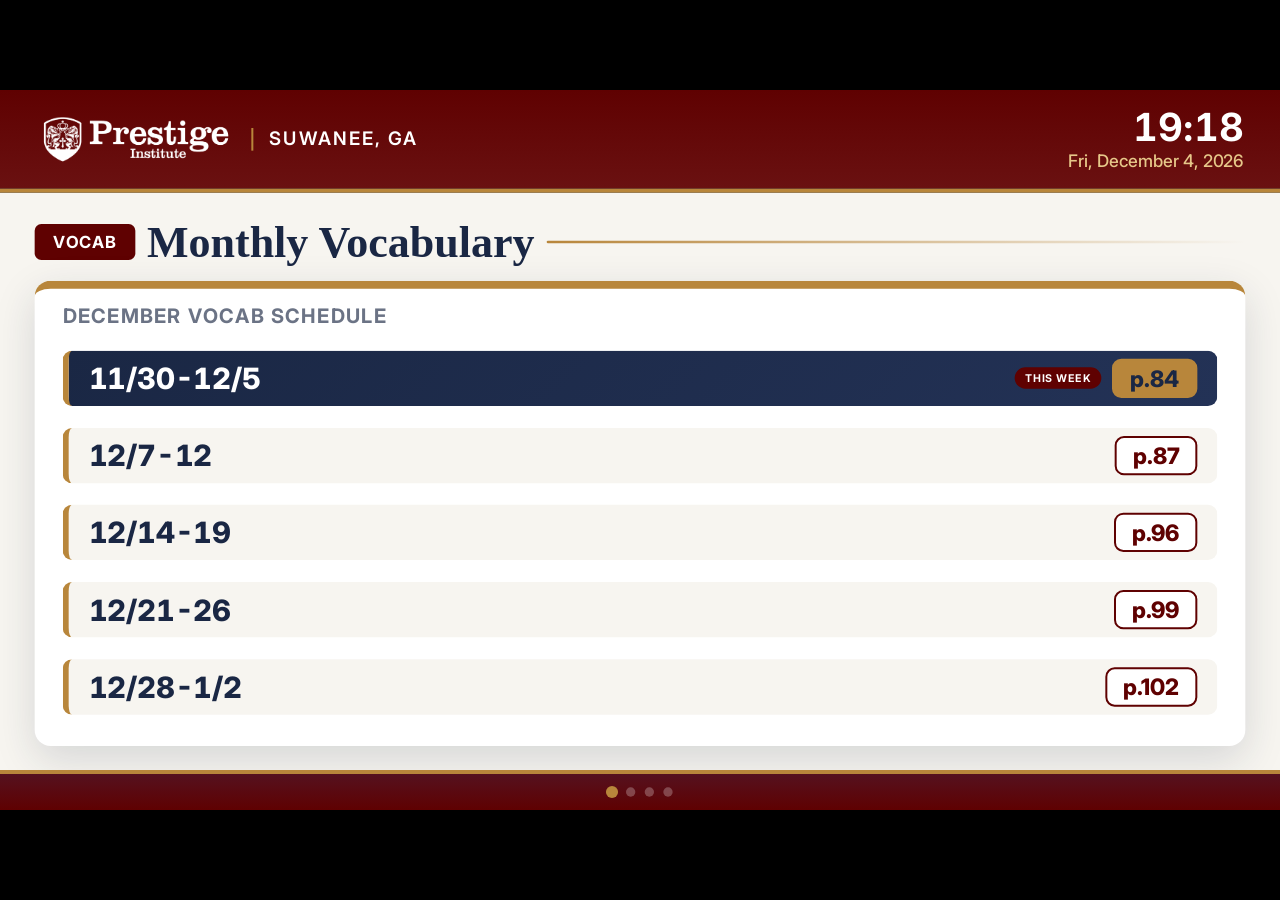
<file: index_old1.html>
<!DOCTYPE html>
<html lang="ko">
<head>
<meta charset="UTF-8">
<meta name="viewport" content="width=device-width, initial-scale=1, viewport-fit=cover">
<title>Prestige Suwanee Lobby Display</title>
<link rel="preconnect" href="https://fonts.googleapis.com">
<link rel="preconnect" href="https://fonts.gstatic.com" crossorigin>
<link href="https://fonts.googleapis.com/css2?family=Noto+Sans+KR:wght@400;500;700;900&family=Inter:wght@400;500;600;700;800&display=swap" rel="stylesheet">
<style>
  :root{
    --navy:#1a2744;
    --navy-2:#233256;
    --burgundy:#5f0101;
    --gold:#b8863b;
    --gold-light:#e6c789;
    --paper:#f7f5f0;
    --ink:#1a2744;
    --muted:#6b7385;
  }
  *{box-sizing:border-box;margin:0;padding:0;}
  html,body{
    height:100%;
    background:#000;
    font-family:'Inter','Noto Sans KR',sans-serif;
    overflow:hidden;
  }
  body{
    display:flex;
    align-items:center;
    justify-content:center;
    color:var(--ink);
  }
  #stage{
    width:1920px;
    height:1080px;
    position:relative;
    display:flex;
    flex-direction:column;
    background:var(--navy);
    transform-origin:center center;
    overflow:hidden;
    flex-shrink:0;
  }

  /* ---------- HEADER ---------- */
  header{
    flex:0 0 auto;
    display:flex;
    align-items:center;
    justify-content:space-between;
    padding:26px 54px;
    background:linear-gradient(180deg,var(--burgundy) 0%, #6a1111 100%);
    border-bottom:6px solid var(--gold);
    z-index:5;
  }
  .brand{
    display:flex;
    align-items:center;
    gap:24px;
  }
  .brand img{
    height:96px;
    width:auto;
    display:block;
  }
  .brand .sub{
    font-size:15px;
    color:var(--gold-light);
    font-weight:600;
    letter-spacing:2px;
    text-transform:uppercase;
  }

  .brand .location{
    font-size:28px;
    font-weight:600;
    color:#ffffff;
    letter-spacing:3px;
    text-transform:uppercase;
    padding-left:24px;
    border-left:3px solid var(--gold);
    line-height:1.2;
}
  .clock{
    text-align:right;
    color:#fff;
  }
  .clock .time{
    font-family:'Inter',sans-serif;
    font-size:58px;
    font-weight:700;
    letter-spacing:0.5px;
    line-height:1;
    font-variant-numeric:tabular-nums;
  }
  .clock .date{
    margin-top:6px;
    font-size:26px;
    font-weight:500;
    color:var(--gold-light);
  }

  /* ---------- SLIDES ---------- */
  main{
    flex:1 1 auto;
    position:relative;
    background:var(--paper);
    overflow:hidden;
  }
  .slide{
    position:absolute;
    inset:0;
    padding:36px 52px;
    display:flex;
    flex-direction:column;
    opacity:0;
    transform:translateY(14px);
    transition:opacity .6s ease, transform .6s ease;
    pointer-events:none;
  }
  .slide.active{
    opacity:1;
    transform:translateY(0);
    pointer-events:auto;
  }
  .slide-title{
    display:flex;
    align-items:center;
    gap:18px;
    margin-bottom:20px;
  }
  .slide-title .tag{
    background:var(--burgundy);
    color:#fff;
    font-weight:700;
    font-size:25px;
    letter-spacing:1.5px;
    padding:12px 28px;
    border-radius:10px;
    text-transform:uppercase;
  }
  .slide-title h1{
    font-family:'Times New Roman',serif;
    font-size:66px;
    font-weight:900;
    color:var(--navy);
  }
  .slide-title .accent{
    flex:1;
    height:4px;
    background:linear-gradient(90deg,var(--gold),transparent);
    border-radius:3px;
  }

  /* ---- Vocab Slide (month list) ---- */
  .vocab-wrap{
    flex:1;
    display:flex;
    min-height:0;
  }
  .vocab-card{
    background:#fff;
    border-radius:24px;
    box-shadow:0 20px 60px rgba(26,39,68,0.15);
    padding:22px 42px;
    border-top:12px solid var(--gold);
    flex:1;
    display:flex;
    flex-direction:column;
    min-height:0;
  }
  .vocab-card .label{
    font-size:30px;
    font-weight:700;
    color:var(--muted);
    letter-spacing:2px;
    text-transform:uppercase;
    margin-bottom:10px;
  }
  .vocab-list{
    flex:1;
    display:flex;
    flex-direction:column;
    justify-content:space-evenly;
    gap:8px;
    overflow:auto;
  }
  .vocab-row{
    display:flex;
    align-items:center;
    justify-content:space-between;
    padding:12px 30px;
    border-radius:14px;
    background:var(--paper);
    border-left:9px solid var(--gold);
  }
  .vocab-row .range{
    font-family:'Inter',sans-serif;
    font-size:44px;
    font-weight:800;
    color:var(--navy);
    font-variant-numeric:tabular-nums;
  }
  .vocab-row .right{
    display:flex;
    align-items:center;
    gap:16px;
  }
  .vocab-row .badge{
    font-size:16px;
    font-weight:700;
    letter-spacing:1px;
    background:var(--burgundy);
    color:#fff;
    padding:6px 16px;
    border-radius:999px;
    text-transform:uppercase;
  }
  .vocab-row .page{
    font-size:34px;
    font-weight:800;
    color:var(--burgundy);
    background:#fff;
    border:3px solid var(--burgundy);
    padding:6px 24px;
    border-radius:14px;
  }
  .vocab-row.current{
    background:linear-gradient(135deg,var(--navy),var(--navy-2));
    border-left-color:var(--gold);
  }
  .vocab-row.current .range{ color:#fff; }
  .vocab-row.current .page{
    background:var(--gold);
    color:var(--navy);
    border-color:var(--gold);
  }

  /* ---- Room Slide (custom floor plan) ---- */
  .room-wrap{
    flex:1;
    display:flex;
    flex-direction:column;
    gap:22px;
    min-height:0;
  }
  .room-row{
    display:grid;
    gap:22px;
    flex:1;
    min-height:0;
  }
  .room-row.top{ grid-template-columns:repeat(5,1fr); }
  .room-row.bottom{ grid-template-columns:1.2fr 1fr 1fr 1fr; }
  .room-box{
    background:#fff;
    border-radius:20px;
    box-shadow:0 10px 30px rgba(26,39,68,0.1);
    border-top:12px solid var(--gold);
    padding:26px 20px;
    display:flex;
    flex-direction:column;
    align-items:center;
    justify-content:center;
    text-align:center;
    gap:13px;
    min-height:0;
  }
  .room-box .num{
    font-family:'Inter',sans-serif;
    font-weight:800;
    font-size:46px;
    color:var(--navy);
    background:var(--paper);
    width:70px;height:70px;
    border-radius:50%;
    display:flex;align-items:center;justify-content:center;
  }
  .room-box .cls{
    font-size:25px;
    font-weight:700;
    color:var(--burgundy);
    line-height:1.35;
  }
  .room-box .teacher{
    font-size:22px;
    font-weight:600;
    color:var(--muted);
  }
  .room-box .note{
    font-size:18px;
    color:var(--gold);
    font-weight:700;
    letter-spacing:.5px;
  }
  .room-box.open, .room-box.office{
    border-top-color:#c7cdd6;
  }
  .room-box.open .cls, .room-box.office .cls{ color:#9aa2b1; font-weight:600; }
  .room-box.front{
    background:linear-gradient(135deg,var(--navy),var(--navy-2));
    border-top-color:var(--gold);
    color:#fff;
  }
  .room-box.front .num{
    background:var(--gold);
    color:var(--navy);
    width:auto;height:auto;
    border-radius:12px;
    padding:10px 22px;
    font-size:26px;
  }
  .room-box.front .cls{ color:var(--gold-light); font-size:22px; font-weight:600; }

  /* ---- Schedule Slide ---- */
  .sched-grid{
    flex:1;
    display:grid;
    grid-template-columns:1fr 1fr;
    gap:24px;
    min-height:0;
  }
  .sched-col{
    background:#fff;
    border-radius:22px;
    box-shadow:0 14px 40px rgba(26,39,68,0.1);
    padding:32px 38px;
    display:flex;
    flex-direction:column;
    overflow:hidden;
  }
  .sched-col h2{
    font-size:38px;
    color:var(--navy);
    font-weight:800;
    padding-bottom:16px;
    margin-bottom:16px;
    border-bottom:4px solid var(--gold);
  }
  .sched-list{
    flex:1;
    display:flex;
    flex-direction:column;
    justify-content:space-evenly;
    gap:16px;
    overflow:auto;
  }
  .sched-item{
    display:flex;
    align-items:center;
    justify-content:space-between;
    gap:16px;
    background:var(--paper);
    border-left:9px solid var(--burgundy);
    border-radius:14px;
    padding:26px 30px;
  }
  .sched-item .name{
    font-weight:700;
    font-size:38px;
    color:var(--navy);
  }
  .sched-item .teacher{
    font-size:23px;
    color:var(--muted);
    margin-top:2px;
  }
  .sched-item .time{
    font-size:30px;
    font-weight:700;
    color:var(--burgundy);
    white-space:nowrap;
  }

  /* ---- SAT Countdown Slide ---- */
  .sat-wrap{
    flex:1;
    display:flex;
    gap:48px;
    align-items:center;
    justify-content:center;
  }
  .sat-main{
    background:linear-gradient(135deg,var(--navy),var(--navy-2));
    color:#fff;
    border-radius:32px;
    padding:68px 100px;
    text-align:center;
    box-shadow:0 20px 60px rgba(26,39,68,0.25);
  }
  .sat-main .eyebrow{
    font-size:30px;
    letter-spacing:3px;
    color:var(--gold-light);
    font-weight:700;
    text-transform:uppercase;
  }
  .sat-main .dday{
    font-family:'Inter',sans-serif;
    font-size:200px;
    font-weight:800;
    margin:20px 0;
    color:#fff;
  }
  .sat-main .dday span{ color:var(--gold-light); }
  .sat-main .fulldate{
    font-size:42px;
    font-weight:600;
  }
  .sat-next{
    background:#fff;
    border-radius:22px;
    padding:42px 48px;
    box-shadow:0 14px 40px rgba(26,39,68,0.1);
    min-width:380px;
  }
  .sat-next h3{
    font-size:26px;
    color:var(--muted);
    letter-spacing:1px;
    margin-bottom:20px;
    text-transform:uppercase;
  }
  .sat-next li{
    list-style:none;
    display:flex;
    justify-content:space-between;
    padding:18px 0;
    border-bottom:1px solid #eee;
    font-weight:600;
    font-size:30px;
    color:var(--navy);
  }
  .sat-next li:last-child{border-bottom:none;}

  /* ---- Dots ---- */
  .dots{
    flex:0 0 auto;
    display:flex;
    justify-content:center;
    gap:14px;
    padding:20px 0;
    background:linear-gradient(0deg,var(--burgundy) 0%, #55111f 100%);
    border-top:6px solid var(--gold);
  }
  .dot{
    width:14px;height:14px;border-radius:50%;
    background:rgba(255,255,255,0.25);
    transition:background .3s ease, transform .3s ease;
    cursor:pointer;
    border:none;
    padding:0;
  }
  .dot:hover{
    background:rgba(255,255,255,0.5);
  }
  .dot.active{
    background:var(--gold);
    transform:scale(1.3);
  }
</style>
</head>
<body>
<div id="stage">

<header>
  <div class="brand">
    <img src="[data-uri]" alt="Prestige Suwanee">
    <div class="location">Suwanee, GA</div>
  </div>
  <div class="clock">
    <div class="time" id="clockTime">--:--</div>
    <div class="date" id="clockDate">--- --, ----</div>
  </div>
</header>

<main>
  <!-- Slide 1: Vocab -->
  <section class="slide" data-slide="0">
    <div class="slide-title">
      <span class="tag">Vocab</span>
      <h1 id="vocabTitle">Monthly Vocabulary</h1>
      <div class="accent"></div>
    </div>
    <div class="vocab-wrap">
      <div class="vocab-card">
        <div class="label" id="vocabMonthLabel">This Month's Vocab Schedule</div>
        <div class="vocab-list" id="vocabList"></div>
      </div>
    </div>
  </section>

  <!-- Slide 2: Room Availability -->
  <section class="slide" data-slide="1">
    <div class="slide-title">
      <span class="tag">Rooms</span>
      <h1>Room Availability</h1>
      <div class="accent"></div>
    </div>
    <div class="room-wrap">
      <div class="room-row top">
        <div class="room-box">
          <div class="num">1</div>
          <div class="cls">SAT CON (Weekend)<br>Study Room</div>
        </div>
        <div class="room-box">
          <div class="num">2</div>
          <div class="cls">SAT CON (Weekday)<br>SAT ADV (Weekend)</div>
          <div class="teacher">David T</div>
          <div class="note">AP Calc</div>
        </div>
        <div class="room-box">
          <div class="num">3</div>
          <div class="cls">AP Chem<br>AP Physics</div>
          <div class="teacher">Harry T</div>
        </div>
        <div class="room-box">
          <div class="num">4</div>
          <div class="cls">Tutor Room</div>
          <div class="teacher">Erin T, JeYeong T</div>
        </div>
        <div class="room-box">
          <div class="num">5</div>
          <div class="cls">SAT ADV (Weekday)<br>SAT ADV 1 (Weekend)</div>
        </div>
      </div>
      <div class="room-row bottom">
        <div class="room-box front">
          <div class="num">FRONT</div>
          <div class="cls">Entrance &amp; Front Desk</div>
        </div>
        <div class="room-box office">
          <div class="num">0</div>
          <div class="cls">Office</div>
        </div>
        <div class="room-box">
          <div class="num">6</div>
          <div class="teacher">Jason T</div>
        </div>
        <div class="room-box office">
          <div class="num">7</div>
          <div class="cls">Office</div>
        </div>
      </div>
    </div>
  </section>

  <!-- Slide 3: Program Schedule (SAT + AP combined) -->
  <section class="slide" data-slide="2">
    <div class="slide-title">
      <span class="tag">Schedule</span>
      <h1>Program Schedule</h1>
      <div class="accent"></div>
    </div>
    <div class="sched-grid">
      <div class="sched-col">
        <h2>Weekend · Saturday</h2>
        <div class="sched-list">
          <div class="sched-item">
            <div class="name">SAT Concept + Advanced</div>
            <div class="time">8:30 AM – 1:15 PM</div>
          </div>
          <div class="sched-item">
            <div class="name">SAT Advanced</div>
            <div class="time">8:30 AM – 1:15 PM</div>
          </div>
          <div class="sched-item">
            <div class="name">AP Calculus AB</div>
            <div class="time">1:15 – 3:15 PM</div>
          </div>
        </div>
      </div>
      <div class="sched-col">
        <h2>Weekday · Wed &amp; Fri</h2>
        <div class="sched-list">
          <div class="sched-item">
            <div class="name">SAT Concept + Advanced</div>
            <div class="time">5:00 PM – 7:15 PM</div>
          </div>
          <div class="sched-item">
            <div class="name">SAT Advanced</div>
            <div class="time">5:00 PM – 7:15 PM</div>
          </div>
          <div class="sched-item">
            <div class="name">AP Physics 1 (Tue)</div>
            <div class="time">5:30 – 7:30 PM</div>
          </div>
          <div class="sched-item">
            <div class="name">AP Chemistry (Wed)</div>
            <div class="time">5:30 – 7:30 PM</div>
          </div>
        </div>
      </div>
    </div>
  </section>

  <!-- Slide 4: Next SAT -->
  <section class="slide" data-slide="3">
    <div class="slide-title">
      <span class="tag">SAT</span>
      <h1>Next SAT Test Date</h1>
      <div class="accent"></div>
    </div>
    <div class="sat-wrap">
      <div class="sat-main">
        <div class="eyebrow">Countdown</div>
        <div class="dday" id="satDdayBig">D-<span>-</span></div>
        <div class="fulldate" id="satFullDate">-</div>
      </div>
      <div class="sat-next">
        <h3>Upcoming Test Dates</h3>
        <ul id="satFutureList"></ul>
      </div>
    </div>
  </section>
</main>

<div class="dots" id="dots"></div>

</div><!-- /#stage -->

<script>
/* ---------------- CLOCK ---------------- */
const weekdays = ['Sun','Mon','Tue','Wed','Thu','Fri','Sat'];
const monthNames = ['January','February','March','April','May','June','July','August','September','October','November','December'];
function pad(n){ return String(n).padStart(2,'0'); }
function updateClock(){
  const now = new Date();
  document.getElementById('clockTime').textContent =
    `${pad(now.getHours())}:${pad(now.getMinutes())}`;
  document.getElementById('clockDate').textContent =
    `${weekdays[now.getDay()]}, ${monthNames[now.getMonth()]} ${now.getDate()}, ${now.getFullYear()}`;
}
updateClock();
// Only the minute changes now (no seconds shown), so sync updates to the
// start of the next minute, then refresh once a minute after that.
const msToNextMinute = 60000 - (Date.now() % 60000);
setTimeout(()=>{
  updateClock();
  setInterval(updateClock, 60000);
}, msToNextMinute);

/* ---------------- WEEKLY VOCAB ---------------- */
// 학원용 Vocab Test 교재의 페이지 진행 순서 (Google Drive 파일 목록 기준)
const pageSequence = [6,9,12,15,24,27,30,33,42,45,48,51,60,63,66,69,78,81,84,87,96,99,102,105,114,117,120,123,132,135,138,141,150,153,156,159];
const anchorIndex = 8; // p.42 위치 (2026-09-21 주)
const anchorMonday = new Date(2026,8,21); // 2026-09-21 (월요일 확인됨)

function getMondayOf(d){
  const date = new Date(d.getFullYear(), d.getMonth(), d.getDate());
  const day = date.getDay();
  const diff = (day===0) ? -6 : 1-day;
  date.setDate(date.getDate()+diff);
  return date;
}
function fmtRange(monday){
  const saturday = new Date(monday);
  saturday.setDate(monday.getDate()+5);
  if(monday.getMonth()===saturday.getMonth()){
    return `${monday.getMonth()+1}/${monday.getDate()}-${saturday.getDate()}`;
  }
  return `${monday.getMonth()+1}/${monday.getDate()}-${saturday.getMonth()+1}/${saturday.getDate()}`;
}
function pageForMonday(monday){
  const diffDays = Math.round((monday - anchorMonday)/(1000*60*60*24));
  const diffWeeks = Math.round(diffDays/7);
  const idx = anchorIndex + diffWeeks;
  return (idx>=0 && idx<pageSequence.length) ? pageSequence[idx] : null;
}
function isSameWeek(a,b){
  return getMondayOf(a).getTime() === getMondayOf(b).getTime();
}
function updateVocab(){
  const today = new Date();
  const year = today.getFullYear();
  const month = today.getMonth(); // 0-indexed
  document.getElementById('vocabMonthLabel').textContent = `${monthNames[month]} Vocab Schedule`;

  const lastDay = new Date(year, month+1, 0);
  let monday = getMondayOf(new Date(year, month, 1));
  const weeks = [];
  while(monday <= lastDay){
    weeks.push(new Date(monday));
    monday = new Date(monday);
    monday.setDate(monday.getDate()+7);
  }

  const list = document.getElementById('vocabList');
  list.innerHTML = '';
  weeks.forEach(wk=>{
    const page = pageForMonday(wk);
    const row = document.createElement('div');
    row.className = 'vocab-row' + (isSameWeek(wk,today) ? ' current' : '');
    const pageLabel = page!==null ? `p.${page}` : 'TBD';
    const badge = isSameWeek(wk,today) ? '<span class="badge">This Week</span>' : '';
    row.innerHTML = `<div class="range">${fmtRange(wk)}</div><div class="right">${badge}<div class="page">${pageLabel}</div></div>`;
    list.appendChild(row);
  });
}
updateVocab();
setInterval(updateVocab, 60*1000);

/* ---------------- NEXT SAT ---------------- */
const satDates = ['2026-10-03','2026-11-07','2026-12-05','2027-03-06','2027-05-01','2027-06-05'];
function updateSat(){
  const today = new Date(); today.setHours(0,0,0,0);
  const upcoming = satDates.map(s=>new Date(s+'T00:00:00')).filter(d=>d>=today);
  if(upcoming.length===0){
    document.getElementById('satDdayBig').textContent = 'D-Day';
    document.getElementById('satFullDate').textContent = '';
    document.getElementById('satFutureList').innerHTML = '';
    return;
  }
  const next = upcoming[0];
  const dday = Math.ceil((next-today)/(1000*60*60*24));
  document.getElementById('satDdayBig').innerHTML = `D-<span>${dday}</span>`;
  document.getElementById('satFullDate').textContent =
    `${weekdays[next.getDay()]}, ${monthNames[next.getMonth()]} ${next.getDate()}, ${next.getFullYear()}`;
  const list = document.getElementById('satFutureList');
  list.innerHTML='';
  upcoming.slice(1,4).forEach(d=>{
    const li = document.createElement('li');
    li.innerHTML = `<span>${d.getMonth()+1}/${d.getDate()}</span><span>D-${Math.ceil((d-today)/(1000*60*60*24))}</span>`;
    list.appendChild(li);
  });
}
updateSat();
setInterval(updateSat, 60*60*1000);

/* ---------------- SLIDE ROTATION ---------------- */
const slides = Array.from(document.querySelectorAll('.slide'));
const dotsWrap = document.getElementById('dots');
slides.forEach((s,i)=>{
  const d = document.createElement('button');
  d.className = 'dot'+(i===0?' active':'');
  d.type = 'button';
  d.setAttribute('aria-label', `Go to slide ${i+1}`);
  d.addEventListener('click', ()=>{ showSlide(i); restartRotation(); });
  dotsWrap.appendChild(d);
});
const dots = Array.from(dotsWrap.children);
let current = 0;
let rotationTimer = null;
const SLIDE_SECONDS = 12;
function showSlide(i){
  slides.forEach((s,idx)=>s.classList.toggle('active', idx===i));
  dots.forEach((d,idx)=>d.classList.toggle('active', idx===i));
  current = i;
}
function restartRotation(){
  if(rotationTimer) clearInterval(rotationTimer);
  rotationTimer = setInterval(()=>{ showSlide((current+1)%slides.length); }, SLIDE_SECONDS*1000);
}
showSlide(0);
restartRotation();

/* ---------------- SCALE STAGE TO FIT SCREEN (keeps 16:9 ratio on any TV) ---------------- */
const stage = document.getElementById('stage');
function fitStage(){
  const scale = Math.min(window.innerWidth/1920, window.innerHeight/1080);
  stage.style.transform = `translate(-50%,-50%) scale(${scale})`;
  stage.style.position = 'absolute';
  stage.style.top = '50%';
  stage.style.left = '50%';
}
window.addEventListener('resize', fitStage);
window.addEventListener('orientationchange', fitStage);
fitStage();
</script>
</body>
</html>
</file>
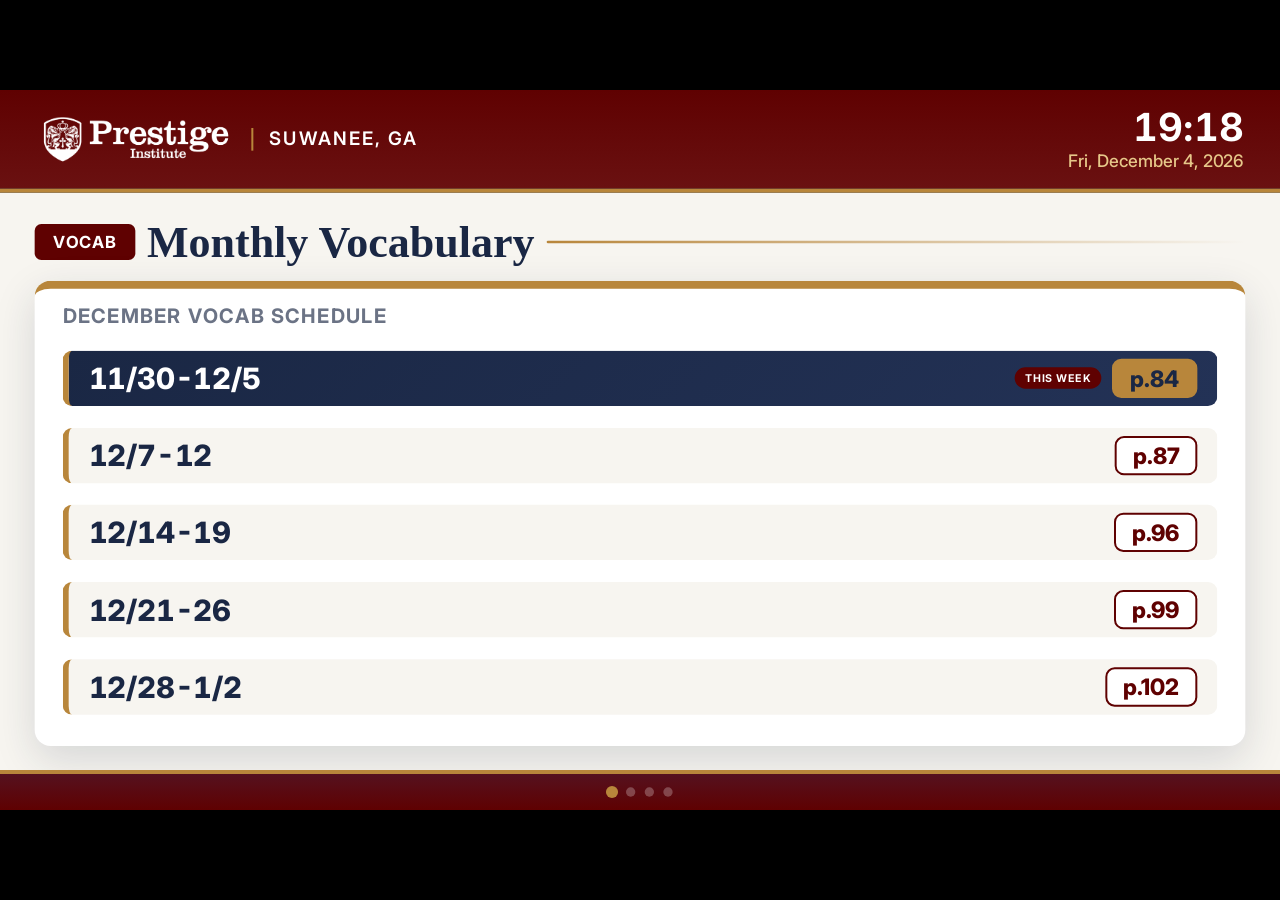
<file: previous/indexBackup.html>
<!DOCTYPE html>
<html lang="ko">
<head>
<meta charset="UTF-8">
<meta name="viewport" content="width=device-width, initial-scale=1, viewport-fit=cover">
<title>Prestige Suwanee Lobby Display</title>
<link rel="preconnect" href="https://fonts.googleapis.com">
<link rel="preconnect" href="https://fonts.gstatic.com" crossorigin>
<link href="https://fonts.googleapis.com/css2?family=Noto+Sans+KR:wght@400;500;700;900&family=Inter:wght@400;500;600;700;800&family=Playfair+Display:wght@700;800&display=swap" rel="stylesheet">
<style>
  :root{
    --navy:#1a2744;
    --navy-2:#233256;
    --burgundy:#5f0101;
    --gold:#b8863b;
    --gold-light:#e6c789;
    --paper:#f7f5f0;
    --ink:#1a2744;
    --muted:#6b7385;
  }
  *{box-sizing:border-box;margin:0;padding:0;}
  html,body{
    height:100%;
    background:#000;
    font-family:'Inter','Noto Sans KR',sans-serif;
    overflow:hidden;
  }
  body{
    display:flex;
    align-items:center;
    justify-content:center;
    color:var(--ink);
  }
  #stage{
    width:1920px;
    height:1080px;
    position:relative;
    display:flex;
    flex-direction:column;
    background:var(--navy);
    transform-origin:center center;
    overflow:hidden;
    flex-shrink:0;
  }

  /* ---------- HEADER ---------- */
  header{
    flex:0 0 auto;
    display:flex;
    align-items:center;
    justify-content:space-between;
    padding:26px 54px;
    background:linear-gradient(180deg,var(--burgundy) 0%, #6a1111 100%);
    border-bottom:6px solid var(--gold);
    z-index:5;
  }
  .brand{
    display:flex;
    align-items:center;
    gap:24px;
  }
  .brand img{
    height:96px;
    width:auto;
    display:block;
  }
  .brand .sub{
    font-size:15px;
    color:var(--gold-light);
    font-weight:600;
    letter-spacing:2px;
    text-transform:uppercase;
  }

  .brand .location{
    font-size:28px;
    font-weight:600;
    color:#ffffff;
    letter-spacing:3px;
    text-transform:uppercase;
    padding-left:24px;
    border-left:3px solid var(--gold);
    line-height:1.2;
}
  .clock{
    text-align:right;
    color:#fff;
  }
  .clock .time{
    font-family:'Inter',sans-serif;
    font-size:58px;
    font-weight:700;
    letter-spacing:0.5px;
    line-height:1;
    font-variant-numeric:tabular-nums;
  }
  .clock .date{
    margin-top:6px;
    font-size:26px;
    font-weight:500;
    color:var(--gold-light);
  }

  /* ---------- SLIDES ---------- */
  main{
    flex:1 1 auto;
    position:relative;
    background:var(--paper);
    overflow:hidden;
  }
  .slide{
    position:absolute;
    inset:0;
    padding:36px 52px;
    display:flex;
    flex-direction:column;
    opacity:0;
    transform:translateY(14px);
    transition:opacity .6s ease, transform .6s ease;
    pointer-events:none;
  }
  .slide.active{
    opacity:1;
    transform:translateY(0);
    pointer-events:auto;
  }
  .slide-title{
    display:flex;
    align-items:center;
    gap:18px;
    margin-bottom:20px;
  }
  .slide-title .tag{
    background:var(--burgundy);
    color:#fff;
    font-weight:700;
    font-size:25px;
    letter-spacing:1.5px;
    padding:12px 28px;
    border-radius:10px;
    text-transform:uppercase;
  }
  .slide-title h1{
    font-family:'Times New Roman',serif;
    font-size:66px;
    font-weight:900;
    color:var(--navy);
  }
  .slide-title .accent{
    flex:1;
    height:4px;
    background:linear-gradient(90deg,var(--gold),transparent);
    border-radius:3px;
  }

  /* ---- Vocab Slide (month list) ---- */
  .vocab-wrap{
    flex:1;
    display:flex;
    min-height:0;
  }
  .vocab-card{
    background:#fff;
    border-radius:24px;
    box-shadow:0 20px 60px rgba(26,39,68,0.15);
    padding:22px 42px;
    border-top:12px solid var(--gold);
    flex:1;
    display:flex;
    flex-direction:column;
    min-height:0;
  }
  .vocab-card .label{
    font-size:30px;
    font-weight:700;
    color:var(--muted);
    letter-spacing:2px;
    text-transform:uppercase;
    margin-bottom:10px;
  }
  .vocab-list{
    flex:1;
    display:flex;
    flex-direction:column;
    justify-content:space-evenly;
    gap:8px;
    overflow:auto;
  }
  .vocab-row{
    display:flex;
    align-items:center;
    justify-content:space-between;
    padding:12px 30px;
    border-radius:14px;
    background:var(--paper);
    border-left:9px solid var(--gold);
  }
  .vocab-row .range{
    font-family:'Inter',sans-serif;
    font-size:44px;
    font-weight:800;
    color:var(--navy);
    font-variant-numeric:tabular-nums;
  }
  .vocab-row .right{
    display:flex;
    align-items:center;
    gap:16px;
  }
  .vocab-row .badge{
    font-size:16px;
    font-weight:700;
    letter-spacing:1px;
    background:var(--burgundy);
    color:#fff;
    padding:6px 16px;
    border-radius:999px;
    text-transform:uppercase;
  }
  .vocab-row .page{
    font-size:34px;
    font-weight:800;
    color:var(--burgundy);
    background:#fff;
    border:3px solid var(--burgundy);
    padding:6px 24px;
    border-radius:14px;
  }
  .vocab-row.current{
    background:linear-gradient(135deg,var(--navy),var(--navy-2));
    border-left-color:var(--gold);
  }
  .vocab-row.current .range{ color:#fff; }
  .vocab-row.current .page{
    background:var(--gold);
    color:var(--navy);
    border-color:var(--gold);
  }

  /* ---- Room Slide (custom floor plan) ---- */
  .room-wrap{
    flex:1;
    display:flex;
    flex-direction:column;
    gap:22px;
    min-height:0;
  }
  .room-row{
    display:grid;
    gap:22px;
    flex:1;
    min-height:0;
  }
  .room-row.top{ grid-template-columns:repeat(5,1fr); }
  .room-row.bottom{ grid-template-columns:1.2fr 1fr 1fr 1fr; }
  .room-box{
    background:#fff;
    border-radius:20px;
    box-shadow:0 10px 30px rgba(26,39,68,0.1);
    border-top:12px solid var(--gold);
    padding:26px 20px;
    display:flex;
    flex-direction:column;
    align-items:center;
    justify-content:center;
    text-align:center;
    gap:13px;
    min-height:0;
  }
  .room-box .num{
    font-family:'Inter',sans-serif;
    font-weight:800;
    font-size:46px;
    color:var(--navy);
    background:var(--paper);
    width:70px;height:70px;
    border-radius:50%;
    display:flex;align-items:center;justify-content:center;
  }
  .room-box .cls{
    font-size:25px;
    font-weight:700;
    color:var(--burgundy);
    line-height:1.35;
  }
  .room-box .teacher{
    font-size:22px;
    font-weight:600;
    color:var(--muted);
  }
  .room-box .note{
    font-size:18px;
    color:var(--gold);
    font-weight:700;
    letter-spacing:.5px;
  }
  .room-box.open, .room-box.office{
    border-top-color:#c7cdd6;
  }
  .room-box.open .cls, .room-box.office .cls{ color:#9aa2b1; font-weight:600; }
  .room-box.front{
    background:linear-gradient(135deg,var(--navy),var(--navy-2));
    border-top-color:var(--gold);
    color:#fff;
  }
  .room-box.front .num{
    background:var(--gold);
    color:var(--navy);
    width:auto;height:auto;
    border-radius:12px;
    padding:10px 22px;
    font-size:26px;
  }
  .room-box.front .cls{ color:var(--gold-light); font-size:22px; font-weight:600; }

  /* ---- Schedule Slide ---- */
  .sched-grid{
    flex:1;
    display:grid;
    grid-template-columns:1fr 1fr;
    gap:24px;
    min-height:0;
  }
  .sched-col{
    background:#fff;
    border-radius:22px;
    box-shadow:0 14px 40px rgba(26,39,68,0.1);
    padding:32px 38px;
    display:flex;
    flex-direction:column;
    overflow:hidden;
  }
  .sched-col h2{
    font-size:38px;
    color:var(--navy);
    font-weight:800;
    padding-bottom:16px;
    margin-bottom:16px;
    border-bottom:4px solid var(--gold);
  }
  .sched-list{
    flex:1;
    display:flex;
    flex-direction:column;
    justify-content:space-evenly;
    gap:16px;
    overflow:auto;
  }
  .sched-item{
    display:flex;
    align-items:center;
    justify-content:space-between;
    gap:16px;
    background:var(--paper);
    border-left:9px solid var(--burgundy);
    border-radius:14px;
    padding:26px 30px;
  }
  .sched-item .name{
    font-weight:700;
    font-size:38px;
    color:var(--navy);
  }
  .sched-item .teacher{
    font-size:23px;
    color:var(--muted);
    margin-top:2px;
  }
  .sched-item .time{
    font-size:30px;
    font-weight:700;
    color:var(--burgundy);
    white-space:nowrap;
  }

  /* ---- SAT Countdown Slide ---- */
  .sat-wrap{
    flex:1;
    display:flex;
    gap:48px;
    align-items:center;
    justify-content:center;
  }
  .sat-main{
    background:linear-gradient(135deg,var(--navy),var(--navy-2));
    color:#fff;
    border-radius:32px;
    padding:68px 100px;
    text-align:center;
    box-shadow:0 20px 60px rgba(26,39,68,0.25);
  }
  .sat-main .eyebrow{
    font-size:30px;
    letter-spacing:3px;
    color:var(--gold-light);
    font-weight:700;
    text-transform:uppercase;
  }
  .sat-main .dday{
    font-family:'Inter',sans-serif;
    font-size:200px;
    font-weight:800;
    margin:20px 0;
    color:#fff;
  }
  .sat-main .dday span{ color:var(--gold-light); }
  .sat-main .fulldate{
    font-size:42px;
    font-weight:600;
  }
  .sat-next{
    background:#fff;
    border-radius:22px;
    padding:42px 48px;
    box-shadow:0 14px 40px rgba(26,39,68,0.1);
    min-width:380px;
  }
  .sat-next h3{
    font-size:26px;
    color:var(--muted);
    letter-spacing:1px;
    margin-bottom:20px;
    text-transform:uppercase;
  }
  .sat-next li{
    list-style:none;
    display:flex;
    justify-content:space-between;
    padding:18px 0;
    border-bottom:1px solid #eee;
    font-weight:600;
    font-size:30px;
    color:var(--navy);
  }
  .sat-next li:last-child{border-bottom:none;}

    /* ---- Promo (poster) Slide ---- */
  .promo-wrap{flex:1;display:flex;flex-direction:column;gap:14px;min-height:0;}
  .promo-grid{flex:1;display:flex;gap:24px;min-height:0;}
  .promo-card{flex:1;display:flex;flex-direction:column;border-radius:18px;overflow:hidden;box-shadow:0 14px 40px rgba(26,39,68,0.14);min-height:0;}
  .promo-head{font-family:'Playfair Display','Times New Roman',serif;font-weight:800;font-size:46px;padding:18px 36px;}
  .promo-body{flex:1;display:flex;flex-direction:column;justify-content:space-between;padding:26px 36px 22px;min-height:0;}
  .promo-date{font-family:'Playfair Display','Times New Roman',serif;font-weight:800;font-size:64px;line-height:1.1;padding-bottom:14px;margin-bottom:18px;}
  .promo-date small{font-family:'Inter',sans-serif;font-size:31px;font-weight:700;margin-left:10px;color:#3a2a20;}
  .promo-rows{display:flex;flex-direction:column;gap:12px;margin-bottom:18px;}
  .promo-row{display:flex;align-items:center;gap:16px;font-size:28.5px;font-weight:500;white-space:nowrap;}
  .chip{display:inline-block;min-width:124px;text-align:center;font-size:25px;font-weight:700;color:#fff;padding:6px 16px;border-radius:6px;}
  .promo-desc{font-size:28px;line-height:1.35;font-weight:500;}
  .promo-note{font-size:23px;opacity:.8;margin-top:10px;}
  .promo-offer{display:flex;align-items:center;gap:20px;margin-top:18px;background:#1f5a8c;color:#fff;border-radius:8px;padding:16px 26px;}
  .promo-offer b{font-family:'Playfair Display','Times New Roman',serif;font-size:50px;font-weight:800;white-space:nowrap;}
  .promo-offer span{font-size:27px;font-weight:700;line-height:1.3;}
  .promo-card.thanks{background:#fdf0dc;color:#3a1a0a;}
  .promo-card.thanks .promo-head{background:#9a3a10;color:#fff;}
  .promo-card.thanks .promo-date{color:#9a3a10;border-bottom:3px solid #d9a24a;}
  .promo-card.thanks .chip{background:#3a1a0a;}
  .promo-card.winter{background:#eef6fc;color:#1a2744;}
  .promo-card.winter .promo-head{background:#bcd9ee;color:#1a2744;}
  .promo-card.winter .promo-date{color:#1f5a8c;border-bottom:3px solid #8fb7d8;}
  .promo-card.winter .promo-date small{color:#1a2744;}
  .promo-card.winter .chip{background:#1a2744;}
  .promo-foot{display:flex;align-items:baseline;justify-content:space-between;border-top:3px solid var(--gold);padding-top:10px;}
  .promo-foot span{font-size:28px;font-weight:700;color:var(--gold);letter-spacing:1px;}
  .promo-foot strong{font-family:'Playfair Display','Times New Roman',serif;font-size:50px;font-weight:800;color:var(--navy);}

  /* ---- Dots ---- */
  .dots{
    flex:0 0 auto;
    display:flex;
    justify-content:center;
    gap:14px;
    padding:20px 0;
    background:linear-gradient(0deg,var(--burgundy) 0%, #55111f 100%);
    border-top:6px solid var(--gold);
  }
  .dot{
    width:14px;height:14px;border-radius:50%;
    background:rgba(255,255,255,0.25);
    transition:background .3s ease, transform .3s ease;
    cursor:pointer;
    border:none;
    padding:0;
  }
  .dot:hover{
    background:rgba(255,255,255,0.5);
  }
  .dot.active{
    background:var(--gold);
    transform:scale(1.3);
  }
</style>
</head>
<body>
<div id="stage">

<header>
  <div class="brand">
    <img src="[data-uri]" alt="Prestige Suwanee">
    <div class="location">Suwanee, GA</div>
  </div>
  <div class="clock">
    <div class="time" id="clockTime">--:--</div>
    <div class="date" id="clockDate">--- --, ----</div>
  </div>
</header>

<main>
  <!-- Slide 1: Vocab -->
  <section class="slide" data-slide="0">
    <div class="slide-title">
      <span class="tag">Vocab</span>
      <h1 id="vocabTitle">Monthly Vocabulary</h1>
      <div class="accent"></div>
    </div>
    <div class="vocab-wrap">
      <div class="vocab-card">
        <div class="label" id="vocabMonthLabel">This Month's Vocab Schedule</div>
        <div class="vocab-list" id="vocabList"></div>
      </div>
    </div>
  </section>

  <!-- Slide 2: Special Programs (poster) -->
  <section class="slide" data-slide="1">
    <div class="slide-title">
      <span class="tag">Special</span>
      <h1>Two Special SAT Programs</h1>
      <div class="accent"></div>
    </div>
    <div class="promo-wrap">
      <div class="promo-grid" id="promoGrid">

        <div class="promo-card thanks" data-expires="2026-12-04">
          <div class="promo-head">Thanksgiving SAT Boot Camp</div>
          <div class="promo-body">
            <div>
              <div class="promo-date">11/23 &ndash; 12/4 <small>2 Weeks</small></div>
              <div class="promo-rows">
                <div class="promo-row"><span class="chip">Week 1</span><span>Mon&ndash;Fri 10AM&ndash;2:30PM / Sat 8:30AM&ndash;1:15PM</span></div>
                <div class="promo-row"><span class="chip">Week 2</span><span>Mon&ndash;Fri 5PM&ndash;7:15PM</span></div>
              </div>
              <p class="promo-desc">Intensive SAT Reading &amp; Writing and Math preparation with a full-length practice test.</p>
            </div>
            <p class="promo-note">&#8251; No class on 11/26 (Thanksgiving).</p>
          </div>
        </div>

        <div class="promo-card winter" data-expires="2027-01-02">
          <div class="promo-head">Winter SAT Concept Intensive</div>
          <div class="promo-body">
            <div>
              <div class="promo-date">12/21/26 &ndash; 1/2/27 <small>2 Weeks</small></div>
              <div class="promo-rows">
                <div class="promo-row"><span class="chip">Hours</span><span>Mon&ndash;Thu 10AM&ndash;2:30PM / Sat 8:30AM&ndash;1:15PM</span></div>
              </div>
              <p class="promo-desc">Intensive SAT Reading &amp; Writing and Math concept lessons.<br>Lectures and weekly recap sessions.</p>
              <div class="promo-offer" data-expires="2026-11-30"><b>10% OFF</b><span>Register by the end of November and receive a 10% discount!</span></div>
            </div>
            <p class="promo-note">&#8251; No class on 12/25 (Christmas) and 1/1 (New Year's Day).</p>
          </div>
        </div>

      </div>
      <div class="promo-foot"><span>Registration &amp; Inquiries</span><strong>470-589-5050</strong></div>
    </div>
  </section>

  <!-- Slide 3: Program Schedule (SAT + AP combined) -->
  <section class="slide" data-slide="2">
    <div class="slide-title">
      <span class="tag">Schedule</span>
      <h1>Program Schedule</h1>
      <div class="accent"></div>
    </div>
    <div class="sched-grid">
      <div class="sched-col">
        <h2>Weekend · Saturday</h2>
        <div class="sched-list">
          <div class="sched-item">
            <div class="name">SAT Concept + Advanced</div>
            <div class="time">8:30 AM – 1:15 PM</div>
          </div>
          <div class="sched-item">
            <div class="name">SAT Advanced</div>
            <div class="time">8:30 AM – 1:15 PM</div>
          </div>
          <div class="sched-item">
            <div class="name">AP Calculus AB</div>
            <div class="time">1:15 – 3:15 PM</div>
          </div>
        </div>
      </div>
      <div class="sched-col">
        <h2>Weekday · Wed &amp; Fri</h2>
        <div class="sched-list">
          <div class="sched-item">
            <div class="name">SAT Concept + Advanced</div>
            <div class="time">5:00 PM – 7:15 PM</div>
          </div>
          <div class="sched-item">
            <div class="name">SAT Advanced</div>
            <div class="time">5:00 PM – 7:15 PM</div>
          </div>
          <div class="sched-item">
            <div class="name">AP Physics 1 (Tue)</div>
            <div class="time">5:30 – 7:30 PM</div>
          </div>
          <div class="sched-item">
            <div class="name">AP Chemistry (Wed)</div>
            <div class="time">5:30 – 7:30 PM</div>
          </div>
        </div>
      </div>
    </div>
  </section>

  <!-- Slide 4: Next SAT -->
  <section class="slide" data-slide="3">
    <div class="slide-title">
      <span class="tag">SAT</span>
      <h1>Next SAT Test Date</h1>
      <div class="accent"></div>
    </div>
    <div class="sat-wrap">
      <div class="sat-main">
        <div class="eyebrow">Countdown</div>
        <div class="dday" id="satDdayBig">D-<span>-</span></div>
        <div class="fulldate" id="satFullDate">-</div>
      </div>
      <div class="sat-next">
        <h3>Upcoming Test Dates</h3>
        <ul id="satFutureList"></ul>
      </div>
    </div>
  </section>
</main>

<div class="dots" id="dots"></div>

<!-- KEEP-AWAKE: hidden YouTube player (see script at the bottom) -->
<div style="position:fixed;bottom:0;right:0;width:2px;height:2px;opacity:0.01;overflow:hidden;pointer-events:none;z-index:9999;">
  <div id="ytKeepAwake"></div>
</div>

</div><!-- /#stage -->

<script>
/* ---------------- CLOCK ---------------- */
const weekdays = ['Sun','Mon','Tue','Wed','Thu','Fri','Sat'];
const monthNames = ['January','February','March','April','May','June','July','August','September','October','November','December'];
function pad(n){ return String(n).padStart(2,'0'); }
function updateClock(){
  const now = new Date();
  document.getElementById('clockTime').textContent =
    `${pad(now.getHours())}:${pad(now.getMinutes())}`;
  document.getElementById('clockDate').textContent =
    `${weekdays[now.getDay()]}, ${monthNames[now.getMonth()]} ${now.getDate()}, ${now.getFullYear()}`;
}
updateClock();
// Only the minute changes now (no seconds shown), so sync updates to the
// start of the next minute, then refresh once a minute after that.
const msToNextMinute = 60000 - (Date.now() % 60000);
setTimeout(()=>{
  updateClock();
  setInterval(updateClock, 60000);
}, msToNextMinute);

/* ---------------- WEEKLY VOCAB ---------------- */
// 학원용 Vocab Test 교재의 페이지 진행 순서 (Google Drive 파일 목록 기준)
const pageSequence = [6,9,12,15,24,27,30,33,42,45,48,51,60,63,66,69,78,81,84,87,96,99,102,105,114,117,120,123,132,135,138,141,150,153,156,159];
const anchorIndex = 8; // p.42 위치 (2026-09-21 주)
const anchorMonday = new Date(2026,8,21); // 2026-09-21 (월요일 확인됨)

function getMondayOf(d){
  const date = new Date(d.getFullYear(), d.getMonth(), d.getDate());
  const day = date.getDay();
  const diff = (day===0) ? -6 : 1-day;
  date.setDate(date.getDate()+diff);
  return date;
}
function fmtRange(monday){
  const saturday = new Date(monday);
  saturday.setDate(monday.getDate()+5);
  if(monday.getMonth()===saturday.getMonth()){
    return `${monday.getMonth()+1}/${monday.getDate()}-${saturday.getDate()}`;
  }
  return `${monday.getMonth()+1}/${monday.getDate()}-${saturday.getMonth()+1}/${saturday.getDate()}`;
}
function pageForMonday(monday){
  const diffDays = Math.round((monday - anchorMonday)/(1000*60*60*24));
  const diffWeeks = Math.round(diffDays/7);
  const idx = anchorIndex + diffWeeks;
  return (idx>=0 && idx<pageSequence.length) ? pageSequence[idx] : null;
}
function isSameWeek(a,b){
  return getMondayOf(a).getTime() === getMondayOf(b).getTime();
}
function updateVocab(){
  const today = new Date();
  const year = today.getFullYear();
  const month = today.getMonth(); // 0-indexed
  document.getElementById('vocabMonthLabel').textContent = `${monthNames[month]} Vocab Schedule`;

  const lastDay = new Date(year, month+1, 0);
  let monday = getMondayOf(new Date(year, month, 1));
  const weeks = [];
  while(monday <= lastDay){
    weeks.push(new Date(monday));
    monday = new Date(monday);
    monday.setDate(monday.getDate()+7);
  }

  const list = document.getElementById('vocabList');
  list.innerHTML = '';
  weeks.forEach(wk=>{
    const page = pageForMonday(wk);
    const row = document.createElement('div');
    row.className = 'vocab-row' + (isSameWeek(wk,today) ? ' current' : '');
    const pageLabel = page!==null ? `p.${page}` : 'TBD';
    const badge = isSameWeek(wk,today) ? '<span class="badge">This Week</span>' : '';
    row.innerHTML = `<div class="range">${fmtRange(wk)}</div><div class="right">${badge}<div class="page">${pageLabel}</div></div>`;
    list.appendChild(row);
  });
}
updateVocab();
setInterval(updateVocab, 60*1000);

/* ---------------- NEXT SAT ---------------- */
const satDates = ['2026-10-03','2026-11-07','2026-12-05','2027-03-06','2027-05-01','2027-06-05'];
function updateSat(){
  const today = new Date(); today.setHours(0,0,0,0);
  const upcoming = satDates.map(s=>new Date(s+'T00:00:00')).filter(d=>d>=today);
  const big = document.getElementById('satDdayBig');

  if(upcoming.length===0){
    big.innerHTML = 'D-<span>-</span>';
    document.getElementById('satFullDate').textContent = 'No upcoming dates';
    document.getElementById('satFutureList').innerHTML = '';
    return;
  }

  const next = upcoming[0];
  const dday = Math.round((next-today)/(1000*60*60*24));
  if (dday === 0) {
       document.getElementById('satDdayBig').innerHTML = `D-DAY`;
  } else {
       document.getElementById('satDdayBig').innerHTML = `D-<span>${dday}</span>`;
  }
  document.getElementById('satFullDate').textContent =
    `${weekdays[next.getDay()]}, ${monthNames[next.getMonth()]} ${next.getDate()}, ${next.getFullYear()}`;
  const list = document.getElementById('satFutureList');
  list.innerHTML='';
  upcoming.slice(1,4).forEach(d=>{
    const li = document.createElement('li');
    li.innerHTML = `<span>${d.getMonth()+1}/${d.getDate()}</span><span>D-${Math.ceil((d-today)/(1000*60*60*24))}</span>`;
    list.appendChild(li);
  });
}
updateSat();
setInterval(updateSat, 60*60*1000);

/* ---------------- HIDE EXPIRED PROMOS ---------------- */
(function(){
  const today = new Date(); today.setHours(0,0,0,0);
  document.querySelectorAll('[data-expires]').forEach(el=>{
    if(today > new Date(el.dataset.expires+'T23:59:59')) el.remove();
  });
  const grid = document.getElementById('promoGrid');
  if(grid && !grid.querySelector('.promo-card')){
    grid.closest('.slide').remove();
  }
})();

/* ---------------- SLIDE ROTATION ---------------- */
const slides = Array.from(document.querySelectorAll('.slide'));
const dotsWrap = document.getElementById('dots');
slides.forEach((s,i)=>{
  const d = document.createElement('button');
  d.className = 'dot'+(i===0?' active':'');
  d.type = 'button';
  d.setAttribute('aria-label', `Go to slide ${i+1}`);
  d.addEventListener('click', ()=>{ showSlide(i); restartRotation(); });
  dotsWrap.appendChild(d);
});
const dots = Array.from(dotsWrap.children);
let current = 0;
let rotationTimer = null;
const SLIDE_SECONDS = 12;
function showSlide(i){
  slides.forEach((s,idx)=>s.classList.toggle('active', idx===i));
  dots.forEach((d,idx)=>d.classList.toggle('active', idx===i));
  current = i;
}
function restartRotation(){
  if(rotationTimer) clearInterval(rotationTimer);
  rotationTimer = setInterval(()=>{ showSlide((current+1)%slides.length); }, SLIDE_SECONDS*1000);
}
showSlide(0);
restartRotation();

/* ---------------- SCALE STAGE TO FIT SCREEN (keeps 16:9 ratio on any TV) ---------------- */
const stage = document.getElementById('stage');
function fitStage(){
  const scale = Math.min(window.innerWidth/1920, window.innerHeight/1080);
  stage.style.transform = `translate(-50%,-50%) scale(${scale})`;
  stage.style.position = 'absolute';
  stage.style.top = '50%';
  stage.style.left = '50%';
}
window.addEventListener('resize', fitStage);
window.addEventListener('orientationchange', fitStage);
fitStage();

/* ---------------- KEEP SCREEN AWAKE ---------------- */
// 1) Screen Wake Lock API
let wakeLock = null;
async function requestWakeLock(){
  try{
    if('wakeLock' in navigator){
      wakeLock = await navigator.wakeLock.request('screen');
    }
  }catch(e){}
}
requestWakeLock();
document.addEventListener('visibilitychange', ()=>{
  if(document.visibilityState === 'visible'){ requestWakeLock(); }
});

// 2) Hidden YouTube video (looping, low volume)
const ytApiScript = document.createElement('script');
ytApiScript.src = 'https://www.youtube.com/iframe_api';
document.head.appendChild(ytApiScript);
let ytKeepAwakePlayer = null;
function onYouTubeIframeAPIReady(){
  ytKeepAwakePlayer = new YT.Player('ytKeepAwake', {
    videoId: 'mW6sqYDDFN0',
    width: '2',
    height: '2',
    playerVars: {
      autoplay: 1, mute: 0, loop: 1, playlist: 'mW6sqYDDFN0',
      controls: 0, modestbranding: 1, rel: 0, showinfo: 0,
      iv_load_policy: 3, disablekb: 1, fs: 0, playsinline: 1
    },
    events: {
      onReady: (e)=>{ e.target.unMute(); e.target.setVolume(8); e.target.playVideo(); },
      onStateChange: (e)=>{ if(e.data === YT.PlayerState.ENDED){ e.target.playVideo(); } }
    }
  });
}
</script>
</body>
</html>
</file>
<file: styles.css>
:root{
  --navy:#1a2744;
  --navy-2:#233256;
  --burgundy:#5f0101;
  --gold:#b8863b;
  --gold-light:#e6c789;
  --paper:#f7f5f0;
  --ink:#1a2744;
  --muted:#6b7385;
}
*{box-sizing:border-box;margin:0;padding:0;}
html,body{
  height:100%;
  background:#000;
  font-family:'Inter','Noto Sans KR',sans-serif;
  overflow:hidden;
}
body{
  display:flex;
  align-items:center;
  justify-content:center;
  color:var(--ink);
}
#stage{
  width:1920px;
  height:1080px;
  position:relative;
  display:flex;
  flex-direction:column;
  background:var(--navy);
  transform-origin:center center;
  overflow:hidden;
  flex-shrink:0;
}

/* ---------- HEADER ---------- */
header{
  flex:0 0 auto;
  display:flex;
  align-items:center;
  justify-content:space-between;
  padding:26px 54px;
  background:linear-gradient(180deg,var(--burgundy) 0%, #6a1111 100%);
  border-bottom:6px solid var(--gold);
  z-index:5;
}
.brand{
  display:flex;
  align-items:center;
  gap:24px;
}
.brand img{
  height:96px;
  width:auto;
  display:block;
}
.brand .sub{
  font-size:15px;
  color:var(--gold-light);
  font-weight:600;
  letter-spacing:2px;
  text-transform:uppercase;
}

.brand .location{
  font-size:28px;
  font-weight:600;
  color:#ffffff;
  letter-spacing:3px;
  text-transform:uppercase;
  padding-left:24px;
  border-left:3px solid var(--gold);
  line-height:1.2;
}
.clock{
  text-align:right;
  color:#fff;
}
.clock .time{
  font-family:'Inter',sans-serif;
  font-size:58px;
  font-weight:700;
  letter-spacing:0.5px;
  line-height:1;
  font-variant-numeric:tabular-nums;
}
.clock .date{
  margin-top:6px;
  font-size:26px;
  font-weight:500;
  color:var(--gold-light);
}

/* ---------- SLIDES ---------- */
main{
  flex:1 1 auto;
  position:relative;
  background:var(--paper);
  overflow:hidden;
}
.slide{
  position:absolute;
  inset:0;
  padding:36px 52px;
  display:flex;
  flex-direction:column;
  opacity:0;
  transform:translateY(14px);
  transition:opacity .6s ease, transform .6s ease;
  pointer-events:none;
}
.slide.active{
  opacity:1;
  transform:translateY(0);
  pointer-events:auto;
}
.slide-title{
  display:flex;
  align-items:center;
  gap:18px;
  margin-bottom:20px;
}
.slide-title .tag{
  background:var(--burgundy);
  color:#fff;
  font-weight:700;
  font-size:25px;
  letter-spacing:1.5px;
  padding:12px 28px;
  border-radius:10px;
  text-transform:uppercase;
}
.slide-title h1{
  font-family:'Times New Roman',serif;
  font-size:66px;
  font-weight:900;
  color:var(--navy);
}
.slide-title .accent{
  flex:1;
  height:4px;
  background:linear-gradient(90deg,var(--gold),transparent);
  border-radius:3px;
}

/* ---- Vocab Slide (month list) ---- */
.vocab-wrap{
  flex:1;
  display:flex;
  min-height:0;
}
.vocab-card{
  background:#fff;
  border-radius:24px;
  box-shadow:0 20px 60px rgba(26,39,68,0.15);
  padding:22px 42px;
  border-top:12px solid var(--gold);
  flex:1;
  display:flex;
  flex-direction:column;
  min-height:0;
}
.vocab-card .label{
  font-size:30px;
  font-weight:700;
  color:var(--muted);
  letter-spacing:2px;
  text-transform:uppercase;
  margin-bottom:10px;
}
.vocab-list{
  flex:1;
  display:flex;
  flex-direction:column;
  justify-content:space-evenly;
  gap:8px;
  overflow:auto;
}
.vocab-row{
  display:flex;
  align-items:center;
  justify-content:space-between;
  padding:12px 30px;
  border-radius:14px;
  background:var(--paper);
  border-left:9px solid var(--gold);
}
.vocab-row .range{
  font-family:'Inter',sans-serif;
  font-size:44px;
  font-weight:800;
  color:var(--navy);
  font-variant-numeric:tabular-nums;
}
.vocab-row .right{
  display:flex;
  align-items:center;
  gap:16px;
}
.vocab-row .badge{
  font-size:16px;
  font-weight:700;
  letter-spacing:1px;
  background:var(--burgundy);
  color:#fff;
  padding:6px 16px;
  border-radius:999px;
  text-transform:uppercase;
}
.vocab-row .page{
  font-size:34px;
  font-weight:800;
  color:var(--burgundy);
  background:#fff;
  border:3px solid var(--burgundy);
  padding:6px 24px;
  border-radius:14px;
}
.vocab-row.current{
  background:linear-gradient(135deg,var(--navy),var(--navy-2));
  border-left-color:var(--gold);
}
.vocab-row.current .range{ color:#fff; }
.vocab-row.current .page{
  background:var(--gold);
  color:var(--navy);
  border-color:var(--gold);
}

/* ---- Room Slide (custom floor plan) ---- */
.room-wrap{
  flex:1;
  display:flex;
  flex-direction:column;
  gap:22px;
  min-height:0;
}
.room-row{
  display:grid;
  gap:22px;
  flex:1;
  min-height:0;
}
.room-row.top{ grid-template-columns:repeat(5,1fr); }
.room-row.bottom{ grid-template-columns:1.2fr 1fr 1fr 1fr; }
.room-box{
  background:#fff;
  border-radius:20px;
  box-shadow:0 10px 30px rgba(26,39,68,0.1);
  border-top:12px solid var(--gold);
  padding:26px 20px;
  display:flex;
  flex-direction:column;
  align-items:center;
  justify-content:center;
  text-align:center;
  gap:13px;
  min-height:0;
}
.room-box .num{
  font-family:'Inter',sans-serif;
  font-weight:800;
  font-size:46px;
  color:var(--navy);
  background:var(--paper);
  width:70px;height:70px;
  border-radius:50%;
  display:flex;align-items:center;justify-content:center;
}
.room-box .cls{
  font-size:25px;
  font-weight:700;
  color:var(--burgundy);
  line-height:1.35;
}
.room-box .teacher{
  font-size:22px;
  font-weight:600;
  color:var(--muted);
}
.room-box .note{
  font-size:18px;
  color:var(--gold);
  font-weight:700;
  letter-spacing:.5px;
}
.room-box.open, .room-box.office{
  border-top-color:#c7cdd6;
}
.room-box.open .cls, .room-box.office .cls{ color:#9aa2b1; font-weight:600; }
.room-box.front{
  background:linear-gradient(135deg,var(--navy),var(--navy-2));
  border-top-color:var(--gold);
  color:#fff;
}
.room-box.front .num{
  background:var(--gold);
  color:var(--navy);
  width:auto;height:auto;
  border-radius:12px;
  padding:10px 22px;
  font-size:26px;
}
.room-box.front .cls{ color:var(--gold-light); font-size:22px; font-weight:600; }

/* ---- Schedule Slide ---- */
.sched-grid{
  flex:1;
  display:grid;
  grid-template-columns:1fr 1fr;
  gap:24px;
  min-height:0;
}
.sched-col{
  background:#fff;
  border-radius:22px;
  box-shadow:0 14px 40px rgba(26,39,68,0.1);
  padding:32px 38px;
  display:flex;
  flex-direction:column;
  overflow:hidden;
}
.sched-col h2{
  font-size:38px;
  color:var(--navy);
  font-weight:800;
  padding-bottom:16px;
  margin-bottom:16px;
  border-bottom:4px solid var(--gold);
}
.sched-list{
  flex:1;
  display:flex;
  flex-direction:column;
  justify-content:space-evenly;
  gap:16px;
  overflow:auto;
}
.sched-item{
  display:flex;
  align-items:center;
  justify-content:space-between;
  gap:16px;
  background:var(--paper);
  border-left:9px solid var(--burgundy);
  border-radius:14px;
  padding:26px 30px;
}
.sched-item .name{
  font-weight:700;
  font-size:38px;
  color:var(--navy);
}
.sched-item .teacher{
  font-size:23px;
  color:var(--muted);
  margin-top:2px;
}
.sched-item .time{
  font-size:30px;
  font-weight:700;
  color:var(--burgundy);
  white-space:nowrap;
}

/* ---- SAT Countdown Slide ---- */
.sat-wrap{
  flex:1;
  display:flex;
  gap:48px;
  align-items:center;
  justify-content:center;
}
.sat-main{
  background:linear-gradient(135deg,var(--navy),var(--navy-2));
  color:#fff;
  border-radius:32px;
  padding:68px 100px;
  text-align:center;
  box-shadow:0 20px 60px rgba(26,39,68,0.25);
}
.sat-main .eyebrow{
  font-size:30px;
  letter-spacing:3px;
  color:var(--gold-light);
  font-weight:700;
  text-transform:uppercase;
}
.sat-main .dday{
  font-family:'Inter',sans-serif;
  font-size:200px;
  font-weight:800;
  margin:20px 0;
  color:#fff;
}
.sat-main .dday span{ color:var(--gold-light); }
.sat-main .fulldate{
  font-size:42px;
  font-weight:600;
}
.sat-next{
  background:#fff;
  border-radius:22px;
  padding:42px 48px;
  box-shadow:0 14px 40px rgba(26,39,68,0.1);
  min-width:380px;
}
.sat-next h3{
  font-size:26px;
  color:var(--muted);
  letter-spacing:1px;
  margin-bottom:20px;
  text-transform:uppercase;
}
.sat-next li{
  list-style:none;
  display:flex;
  justify-content:space-between;
  padding:18px 0;
  border-bottom:1px solid #eee;
  font-weight:600;
  font-size:30px;
  color:var(--navy);
}
.sat-next li:last-child{border-bottom:none;}

/* ---- Promo (poster) Slide ---- */
.promo-wrap{flex:1;display:flex;flex-direction:column;gap:14px;min-height:0;}
.promo-grid{flex:1;display:flex;gap:24px;min-height:0;}
.promo-card{flex:1;display:flex;flex-direction:column;border-radius:18px;overflow:hidden;box-shadow:0 14px 40px rgba(26,39,68,0.14);min-height:0;}
.promo-head{font-family:'Playfair Display','Times New Roman',serif;font-weight:800;font-size:46px;padding:18px 36px;}
.promo-body{flex:1;display:flex;flex-direction:column;justify-content:space-between;padding:26px 36px 22px;min-height:0;}
.promo-date{font-family:'Playfair Display','Times New Roman',serif;font-weight:800;font-size:64px;line-height:1.1;padding-bottom:14px;margin-bottom:18px;}
.promo-date small{font-family:'Inter',sans-serif;font-size:31px;font-weight:700;margin-left:10px;color:#3a2a20;}
.promo-rows{display:flex;flex-direction:column;gap:12px;margin-bottom:18px;}
.promo-row{display:flex;align-items:center;gap:16px;font-size:28.5px;font-weight:500;white-space:nowrap;}
.chip{display:inline-block;min-width:124px;text-align:center;font-size:25px;font-weight:700;color:#fff;padding:6px 16px;border-radius:6px;}
.promo-desc{font-size:28px;line-height:1.35;font-weight:500;}
.promo-note{font-size:23px;opacity:.8;margin-top:10px;}
.promo-offer{display:flex;align-items:center;gap:20px;margin-top:18px;background:#1f5a8c;color:#fff;border-radius:8px;padding:16px 26px;}
.promo-offer b{font-family:'Playfair Display','Times New Roman',serif;font-size:50px;font-weight:800;white-space:nowrap;}
.promo-offer span{font-size:27px;font-weight:700;line-height:1.3;}
.promo-card.thanks{background:#fdf0dc;color:#3a1a0a;}
.promo-card.thanks .promo-head{background:#9a3a10;color:#fff;}
.promo-card.thanks .promo-date{color:#9a3a10;border-bottom:3px solid #d9a24a;}
.promo-card.thanks .chip{background:#3a1a0a;}
.promo-card.winter{background:#eef6fc;color:#1a2744;}
.promo-card.winter .promo-head{background:#bcd9ee;color:#1a2744;}
.promo-card.winter .promo-date{color:#1f5a8c;border-bottom:3px solid #8fb7d8;}
.promo-card.winter .promo-date small{color:#1a2744;}
.promo-card.winter .chip{background:#1a2744;}
.promo-foot{display:flex;align-items:baseline;justify-content:space-between;border-top:3px solid var(--gold);padding-top:10px;}
.promo-foot span{font-size:28px;font-weight:700;color:var(--gold);letter-spacing:1px;}
.promo-foot strong{font-family:'Playfair Display','Times New Roman',serif;font-size:50px;font-weight:800;color:var(--navy);}

/* ---- Dots ---- */
.dots{
  flex:0 0 auto;
  display:flex;
  justify-content:center;
  gap:14px;
  padding:20px 0;
  background:linear-gradient(0deg,var(--burgundy) 0%, #55111f 100%);
  border-top:6px solid var(--gold);
}
.dot{
  width:14px;height:14px;border-radius:50%;
  background:rgba(255,255,255,0.25);
  transition:background .3s ease, transform .3s ease;
  cursor:pointer;
  border:none;
  padding:0;
}
.dot:hover{
  background:rgba(255,255,255,0.5);
}
.dot.active{
  background:var(--gold);
  transform:scale(1.3);
}
</file>
